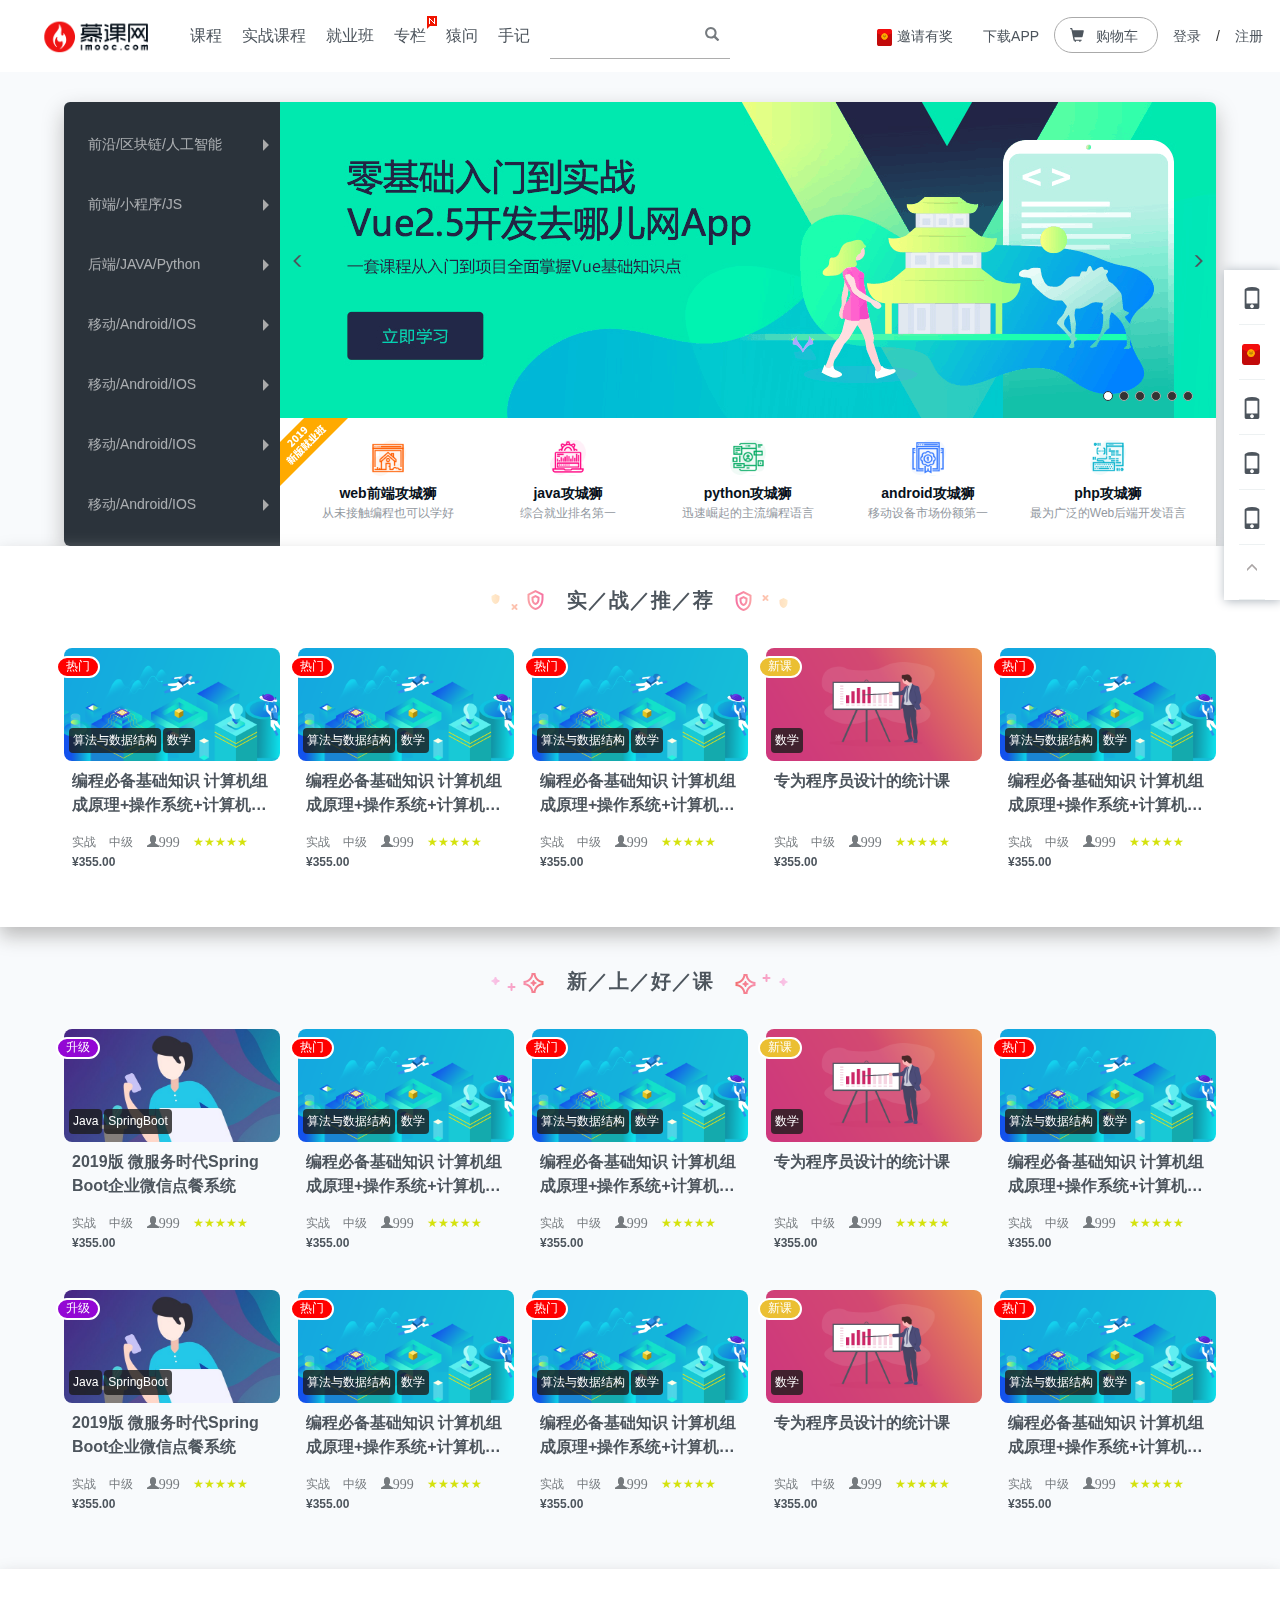
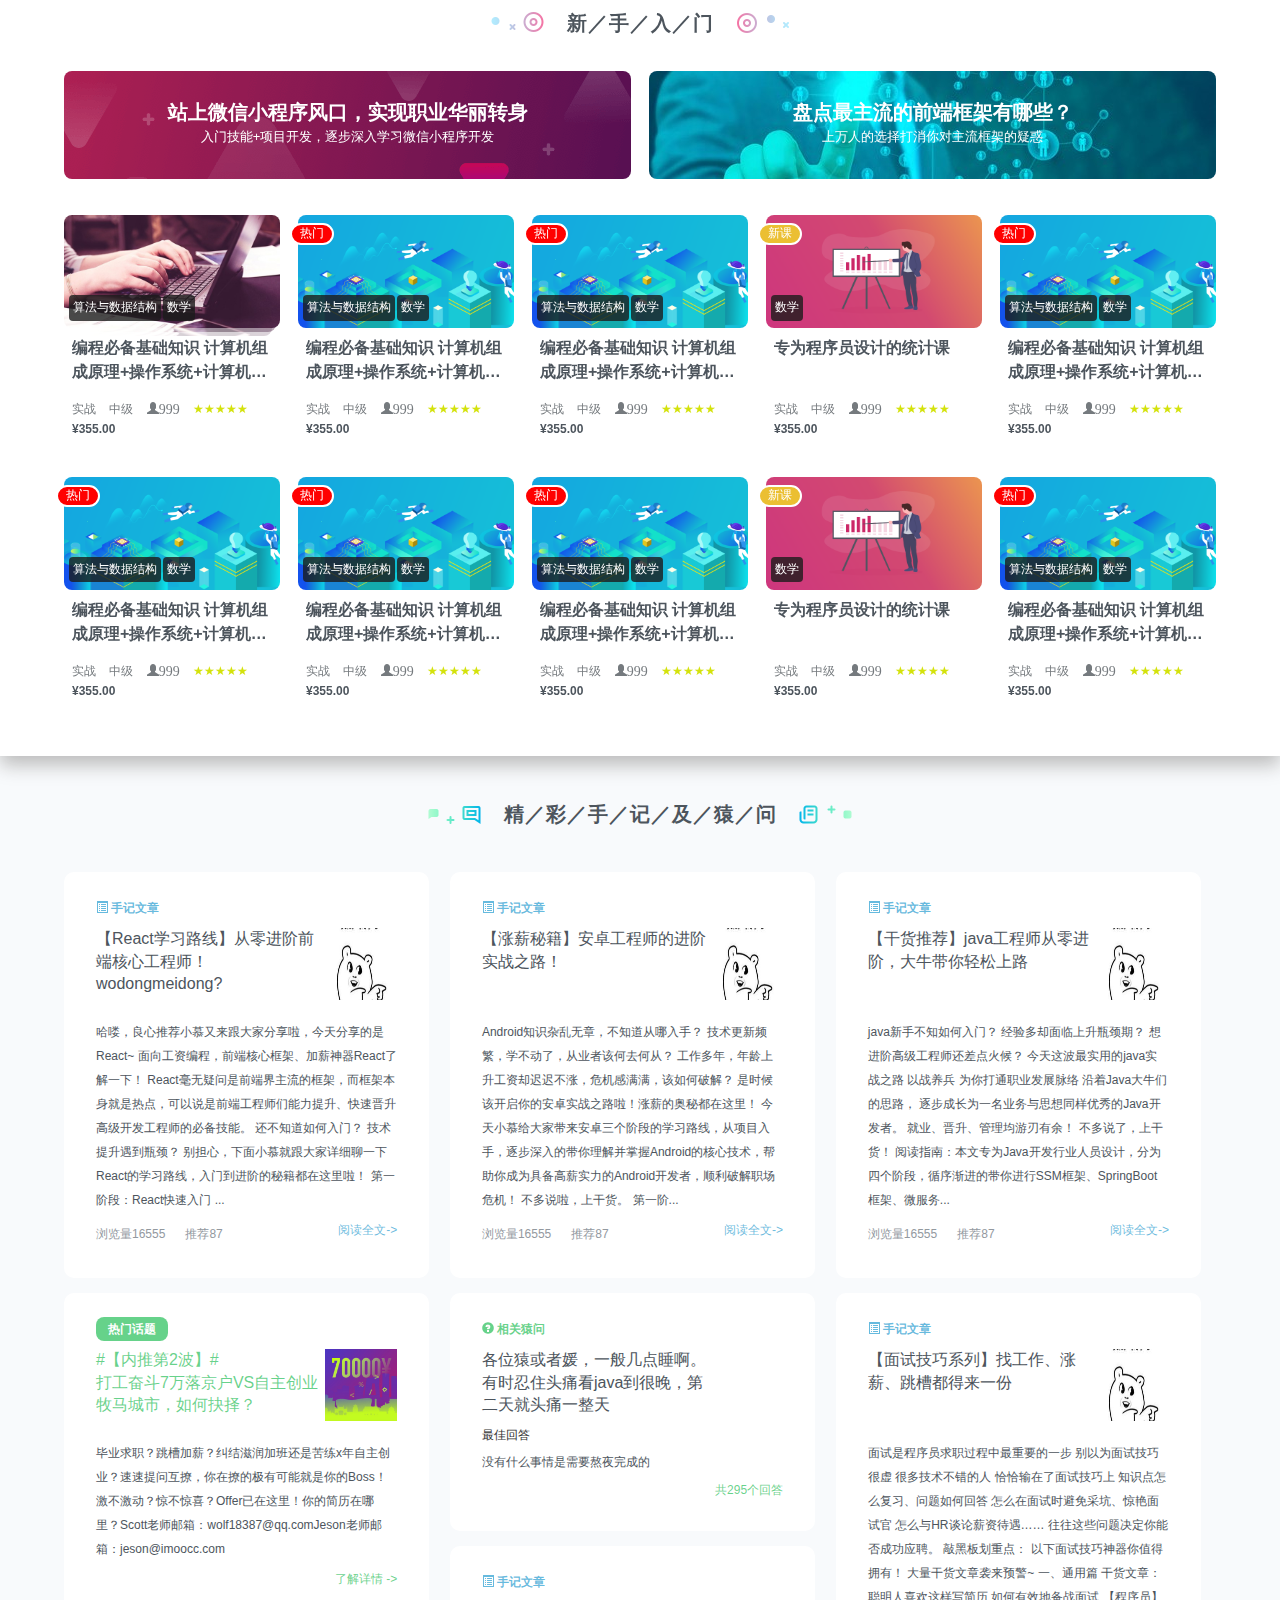
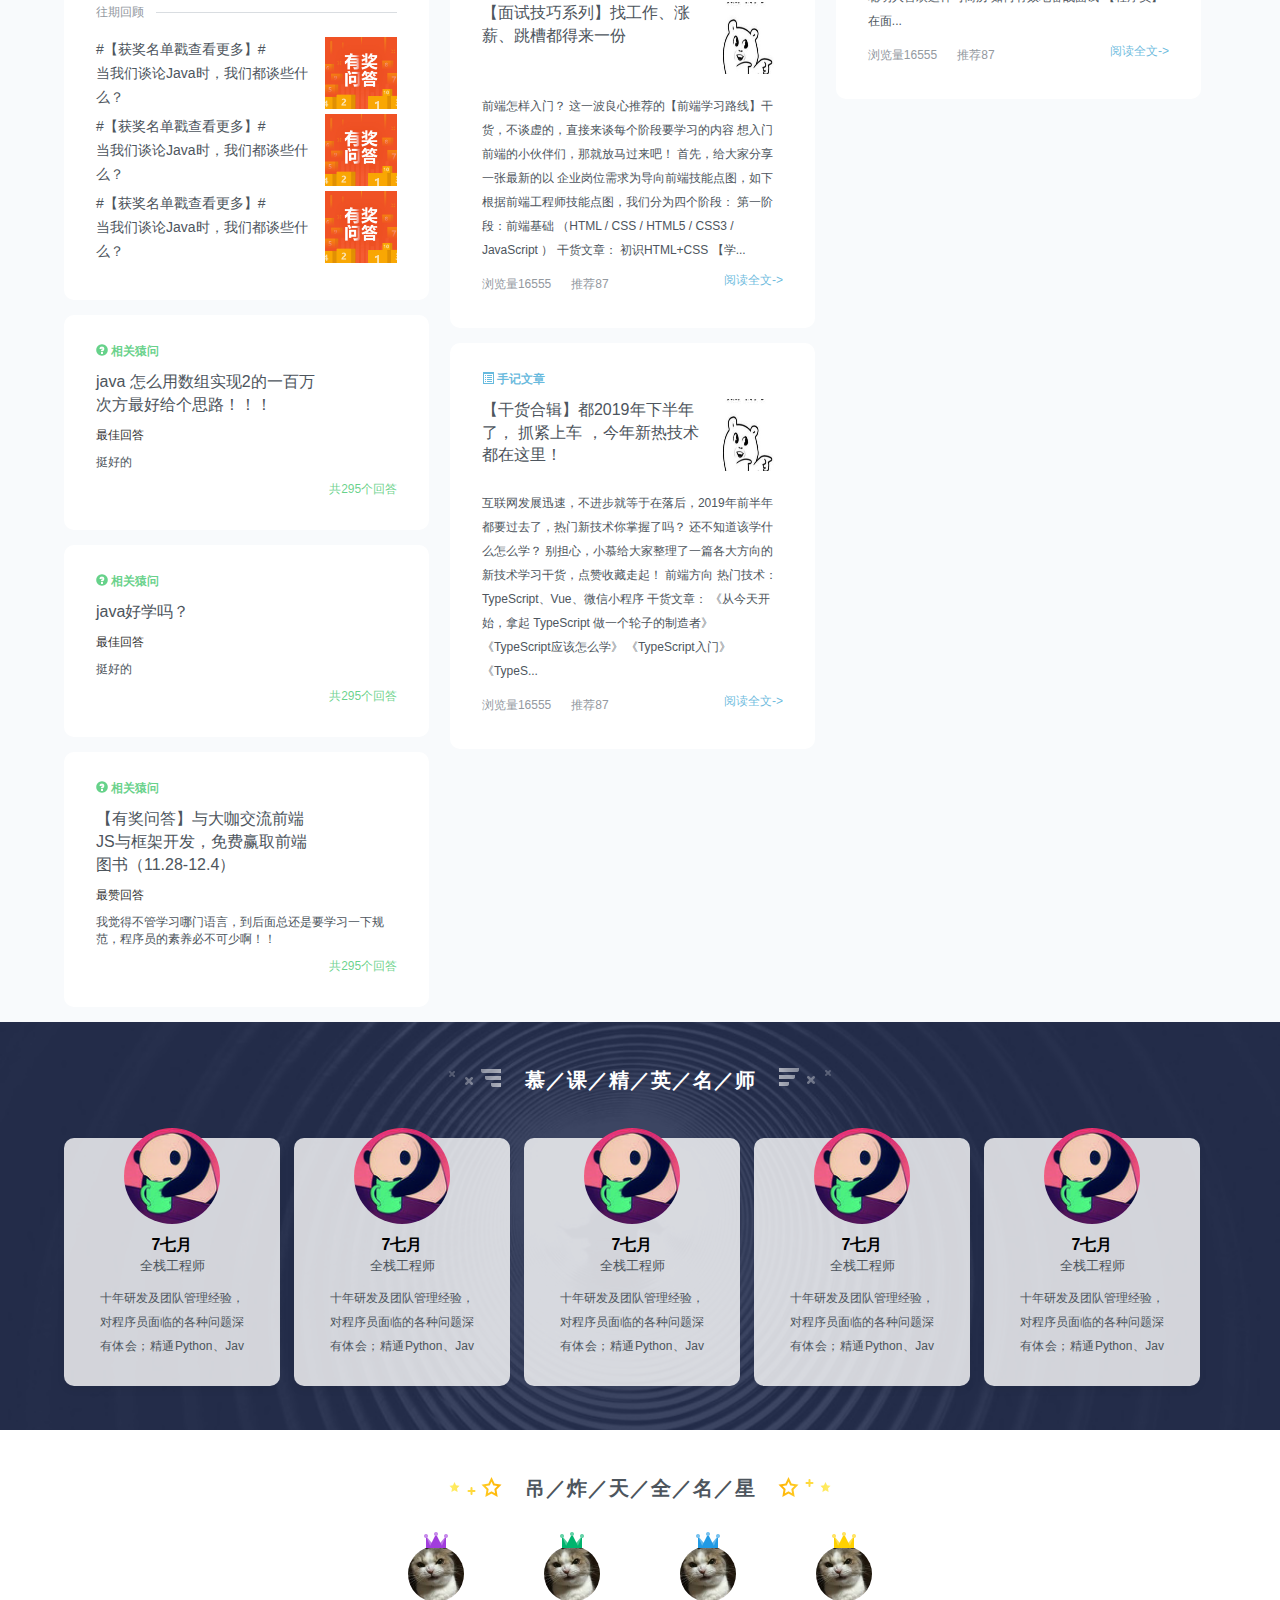
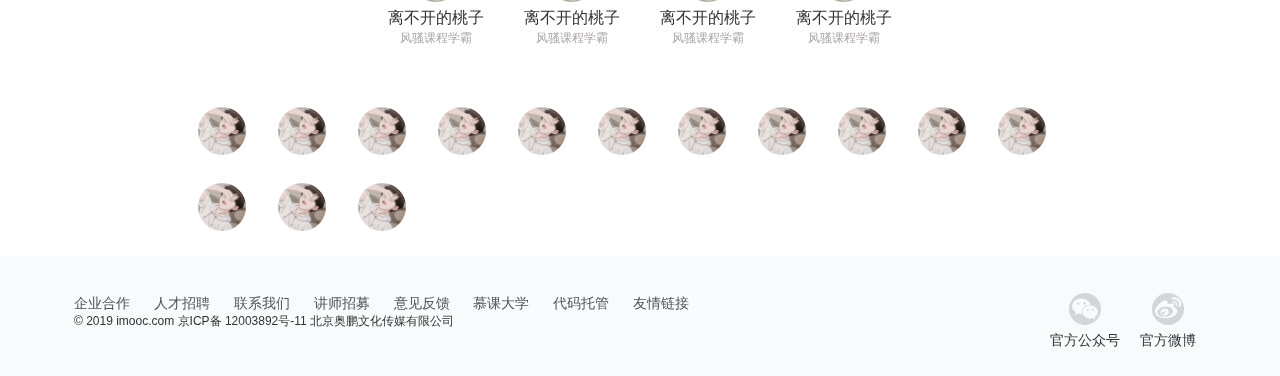
<file: index.html>
<!DOCTYPE html>
<html lang="cn">
  <head>
    <meta charset="UTF-8" />
    <meta name="viewport" content="width=device-width, initial-scale=1.0" />
    <meta http-equiv="X-UA-Compatible" content="ie=edge" />
    <link rel="stylesheet" href="./public/css/bootstrap.min.css" />
    <link rel="stylesheet" href="./public/css/index.css" />
    <title>仿慕课网</title>
  </head>

  <body>
    <!-- 页眉 -->
    <div id="header">
      <div class="header_top">
        <div class="logo">
          <a href="#">
            <img src="./public/image/logo.png" alt="" />
          </a>
        </div>
        <ul id="header_list">
          <li><a href="#">课程</a></li>
          <li><a href="#">实战课程</a></li>
          <li><a href="#">就业班</a></li>
          <li>
            <a href="#">
              专栏
              <i class="new_logo"></i>
            </a>
          </li>
          <li><a href="#">猿问</a></li>
          <li><a href="#">手记</a></li>
        </ul>
        <div class="search_all">
          <div class="search_box">
            <input
              type="text"
              class="search_input"
              onfocus="change_color()"
              onblur="clear_color()"
            />
            <div class="search_logo_box">
              <i class="search_logo glyphicon glyphicon-search"></i>
            </div>
          </div>
        </div>
        <ul class="header_right">
          <li>
            <a href="#">
              <div class="red_sign"></div>
              邀请有奖
            </a>
          </li>
          <li><a href="#">下载APP</a></li>
          <li>
            <a href="#" class="shop_car">
              <span class="shop_logo glyphicon glyphicon-shopping-cart"></span>
              <span> 购物车</span>
            </a>
          </li>
          <li><a href="#">登录</a>/<a href="">注册</a></li>
        </ul>
      </div>
    </div>
    <!-- 正文 -->
    <div id="body">
<!-- 轮播图与导航栏 -->
      <div class="big_banner">
        <!-- banner导航栏 -->
        <div class="banner_left">
          <ul>
            <li class="banner_li">
              <a href="#" class="daohang daohang1">
                <span>前沿/区块链/人工智能</span>
                <i class="glyphicon glyphicon-triangle-right"></i>
              </a>
              <div class="cate1 cate">
                <div class="cate_top">
                  <div>
                    <span>前沿技术</span>
                  </div>
                  <ul class="cate_li clear">
                    <a href="#">微服务</a>
                    <a href="#">区块链</a>
                    <a href="#">以太坊</a>
                    <a href="#">人工智能</a>
                    <a href="#">机器学习</a>
                    <a href="#">深度学习</a>
                    <a href="#">计算机视觉</a>
                    <a href="#">数据分析&挖掘</a>
                    <a href="#">以太坊</a>
                    <a href="#">人工智能</a>
                    <a href="#">机器学习</a>
                    <a href="#">深度学习</a>
                    <a href="#">计算机视觉</a>
                    <a href="#">数据分析&挖掘</a>
                  </ul>
                </div>
                <div class="cate_bottom">
                  <div class="cate_bottom_list">
                    <a href="#">
                      <div class="banner_img_box">
                        <img src="./public/image/ban.jpg" alt="" />
                      </div>
                      <div class="banner_comment">
                        <div class="comment_top">
                          OpenCV+TensorFlow 入门人工智能图像处理
                        </div>
                        <div class="comment_bottom">
                          <b>&yen;</b>
                          <b>399</b>
                          <span class="point">·</span>
                          <span>中级</span>
                          <span class="point">·</span>
                          <span class="glyphicon glyphicon-user"></span>
                          <span>3999</span>
                        </div>
                      </div>
                    </a>
                  </div>
                  <div class="cate_bottom_list">
                    <a href="#">
                      <div class="banner_img_box">
                        <img src="./public/image/ban.jpg" alt="" />
                      </div>
                      <div class="banner_comment">
                        <div class="comment_top">
                          OpenCV+TensorFlow 入门人工智能图像处理
                        </div>
                        <div class="comment_bottom">
                          <b>&yen;</b>
                          <b>399</b>
                          <span class="point">·</span>
                          <span>中级</span>
                          <span class="point">·</span>
                          <span class="glyphicon glyphicon-user"></span>
                          <span>3999</span>
                        </div>
                      </div>
                    </a>
                  </div>
                  <div class="cate_bottom_list">
                    <a href="#">
                      <div class="banner_img_box">
                        <img src="./public/image/ban.jpg" alt="" />
                      </div>
                      <div class="banner_comment">
                        <div class="comment_top">
                          OpenCV+TensorFlow 入门人工智能图像处理
                        </div>
                        <div class="comment_bottom">
                          <b>&yen;</b>
                          <b>399</b>
                          <span class="point">·</span>
                          <span>中级</span>
                          <span class="point">·</span>
                          <span class="glyphicon glyphicon-user"></span>
                          <span>3999</span>
                        </div>
                      </div>
                    </a>
                  </div>
                  <div class="cate_bottom_list">
                    <a href="#">
                      <div class="banner_img_box">
                        <img src="./public/image/ban.jpg" alt="" />
                      </div>
                      <div class="banner_comment">
                        <div class="comment_top">
                          OpenCV+TensorFlow 入门人工智能图像处理
                        </div>
                        <div class="comment_bottom">
                          <b>&yen;</b>
                          <b>399</b>
                          <span class="point">·</span>
                          <span>中级</span>
                          <span class="point">·</span>
                          <span class="glyphicon glyphicon-user"></span>
                          <span>3999</span>
                        </div>
                      </div>
                    </a>
                  </div>
                </div>
              </div>
            </li>
            <li class="banner_li">
              <a href="#" class="daohang daohang2">
                <span>前端/小程序/JS</span>
                <i class="glyphicon glyphicon-triangle-right"></i>
              </a>
              <div class="cate2 cate">
                  <div class="cate_top">
                      <div>
                        <span>前沿技术</span>
                      </div>
                      <ul class="cate_li clear">
                        <a href="#">微服务</a>
                        <a href="#">区块链</a>
                        <a href="#">以太坊</a>
                        <a href="#">人工智能</a>
                        <a href="#">机器学习</a>
                        <a href="#">深度学习</a>
                        <a href="#">计算机视觉</a>
                      </ul>
                      
                    </div>
                    <div class="cate_bottom">
                      <div class="cate_bottom_list">
                        <a href="#">
                          <div class="banner_img_box">
                            <img src="./public/image/ban.jpg" alt="" />
                          </div>
                          <div class="banner_comment">
                            <div class="comment_top">
                              OpenCV+TensorFlow 入门人工智能图像处理
                            </div>
                            <div class="comment_bottom">
                              <b>&yen;</b>
                              <b>399</b>
                              <span class="point">·</span>
                              <span>中级</span>
                              <span class="point">·</span>
                              <span class="glyphicon glyphicon-user"></span>
                              <span>3999</span>
                            </div>
                          </div>
                        </a>
                      </div>
                      <div class="cate_bottom_list">
                        <a href="#">
                          <div class="banner_img_box">
                            <img src="./public/image/ban.jpg" alt="" />
                          </div>
                          <div class="banner_comment">
                            <div class="comment_top">
                              OpenCV+TensorFlow 入门人工智能图像处理
                            </div>
                            <div class="comment_bottom">
                              <b>&yen;</b>
                              <b>399</b>
                              <span class="point">·</span>
                              <span>中级</span>
                              <span class="point">·</span>
                              <span class="glyphicon glyphicon-user"></span>
                              <span>3999</span>
                            </div>
                          </div>
                        </a>
                      </div>
                      <div class="cate_bottom_list">
                        <a href="#">
                          <div class="banner_img_box">
                            <img src="./public/image/ban.jpg" alt="" />
                          </div>
                          <div class="banner_comment">
                            <div class="comment_top">
                              OpenCV+TensorFlow 入门人工智能图像处理
                            </div>
                            <div class="comment_bottom">
                              <b>&yen;</b>
                              <b>399</b>
                              <span class="point">·</span>
                              <span>中级</span>
                              <span class="point">·</span>
                              <span class="glyphicon glyphicon-user"></span>
                              <span>3999</span>
                            </div>
                          </div>
                        </a>
                      </div>
                      <div class="cate_bottom_list">
                        <a href="#">
                          <div class="banner_img_box">
                            <img src="./public/image/ban.jpg" alt="" />
                          </div>
                          <div class="banner_comment">
                            <div class="comment_top">
                              OpenCV+TensorFlow 入门人工智能图像处理
                            </div>
                            <div class="comment_bottom">
                              <b>&yen;</b>
                              <b>399</b>
                              <span class="point">·</span>
                              <span>中级</span>
                              <span class="point">·</span>
                              <span class="glyphicon glyphicon-user"></span>
                              <span>3999</span>
                            </div>
                          </div>
                        </a>
                      </div>
                    </div>
              </div>
            </li>
            <li class="banner_li">
              <a href="#" class="daohang daohang3">
                <span>后端/JAVA/Python</span>
                <i class="glyphicon glyphicon-triangle-right"></i>
              </a>
              <div class="cate3 cate">
                  <div class="cate_top">
                      <div>
                        <span>前沿技术</span>
                      </div>
                      <ul class="cate_li clear">
                        <a href="#">微服务</a>
                        <a href="#">区块链</a>
                        <a href="#">以太坊</a>
                        <a href="#">人工智能</a>
                        <a href="#">机器学习</a>
                        <a href="#">深度学习</a>
                        <a href="#">计算机视觉</a>
                        <a href="#">数据分析&挖掘</a>
                        <a href="#">以太坊</a>
                        <a href="#">人工智能</a>
                        <a href="#">机器学习</a>
                        <a href="#">深度学习</a>
                        <a href="#">计算机视觉</a>
                        <a href="#">数据分析&挖掘</a>
                      </ul>
                    </div>
                    <div class="cate_bottom">
                      <div class="cate_bottom_list">
                        <a href="#">
                          <div class="banner_img_box">
                            <img src="./public/image/ban.jpg" alt="" />
                          </div>
                          <div class="banner_comment">
                            <div class="comment_top">
                              OpenCV+TensorFlow 入门人工智能图像处理
                            </div>
                            <div class="comment_bottom">
                              <b>&yen;</b>
                              <b>399</b>
                              <span class="point">·</span>
                              <span>中级</span>
                              <span class="point">·</span>
                              <span class="glyphicon glyphicon-user"></span>
                              <span>3999</span>
                            </div>
                          </div>
                        </a>
                      </div>
                      <div class="cate_bottom_list">
                        <a href="#">
                          <div class="banner_img_box">
                            <img src="./public/image/ban.jpg" alt="" />
                          </div>
                          <div class="banner_comment">
                            <div class="comment_top">
                              OpenCV+TensorFlow 入门人工智能图像处理
                            </div>
                            <div class="comment_bottom">
                              <b>&yen;</b>
                              <b>399</b>
                              <span class="point">·</span>
                              <span>中级</span>
                              <span class="point">·</span>
                              <span class="glyphicon glyphicon-user"></span>
                              <span>3999</span>
                            </div>
                          </div>
                        </a>
                      </div>
                      <div class="cate_bottom_list">
                        <a href="#">
                          <div class="banner_img_box">
                            <img src="./public/image/ban.jpg" alt="" />
                          </div>
                          <div class="banner_comment">
                            <div class="comment_top">
                              OpenCV+TensorFlow 入门人工智能图像处理
                            </div>
                            <div class="comment_bottom">
                              <b>&yen;</b>
                              <b>399</b>
                              <span class="point">·</span>
                              <span>中级</span>
                              <span class="point">·</span>
                              <span class="glyphicon glyphicon-user"></span>
                              <span>3999</span>
                            </div>
                          </div>
                        </a>
                      </div>
                      <div class="cate_bottom_list">
                        <a href="#">
                          <div class="banner_img_box">
                            <img src="./public/image/ban.jpg" alt="" />
                          </div>
                          <div class="banner_comment">
                            <div class="comment_top">
                              OpenCV+TensorFlow 入门人工智能图像处理
                            </div>
                            <div class="comment_bottom">
                              <b>&yen;</b>
                              <b>399</b>
                              <span class="point">·</span>
                              <span>中级</span>
                              <span class="point">·</span>
                              <span class="glyphicon glyphicon-user"></span>
                              <span>3999</span>
                            </div>
                          </div>
                        </a>
                      </div>
                    </div>
              </div>
            </li>
            <li class="banner_li">
              <a href="#" class="daohang daohang4">
                <span>移动/Android/IOS</span>
                <i class="glyphicon glyphicon-triangle-right"></i>
              </a>
              <div class="cate4 cate">
                  <div class="cate_top">
                      <div>
                        <span>前沿技术</span>
                      </div>
                      <ul class="cate_li clear">
                        <a href="#">微服务</a>
                        <a href="#">区块链</a>
                        <a href="#">以太坊</a>
                        <a href="#">人工智能</a>
                        <a href="#">机器学习</a>
                        <a href="#">深度学习</a>
                        <a href="#">计算机视觉</a>
                        <a href="#">数据分析&挖掘</a>
                        <a href="#">以太坊</a>
                        <a href="#">人工智能</a>
                        <a href="#">机器学习</a>
                        <a href="#">深度学习</a>
                        <a href="#">计算机视觉</a>
                        <a href="#">数据分析&挖掘</a>
                      </ul>
                    </div>
                    <div class="cate_bottom">
                      <div class="cate_bottom_list">
                        <a href="#">
                          <div class="banner_img_box">
                            <img src="./public/image/ban.jpg" alt="" />
                          </div>
                          <div class="banner_comment">
                            <div class="comment_top">
                              OpenCV+TensorFlow 入门人工智能图像处理
                            </div>
                            <div class="comment_bottom">
                              <b>&yen;</b>
                              <b>399</b>
                              <span class="point">·</span>
                              <span>中级</span>
                              <span class="point">·</span>
                              <span class="glyphicon glyphicon-user"></span>
                              <span>3999</span>
                            </div>
                          </div>
                        </a>
                      </div>
                      <div class="cate_bottom_list">
                        <a href="#">
                          <div class="banner_img_box">
                            <img src="./public/image/ban.jpg" alt="" />
                          </div>
                          <div class="banner_comment">
                            <div class="comment_top">
                              OpenCV+TensorFlow 入门人工智能图像处理
                            </div>
                            <div class="comment_bottom">
                              <b>&yen;</b>
                              <b>399</b>
                              <span class="point">·</span>
                              <span>中级</span>
                              <span class="point">·</span>
                              <span class="glyphicon glyphicon-user"></span>
                              <span>3999</span>
                            </div>
                          </div>
                        </a>
                      </div>
                      <div class="cate_bottom_list">
                        <a href="#">
                          <div class="banner_img_box">
                            <img src="./public/image/ban.jpg" alt="" />
                          </div>
                          <div class="banner_comment">
                            <div class="comment_top">
                              OpenCV+TensorFlow 入门人工智能图像处理
                            </div>
                            <div class="comment_bottom">
                              <b>&yen;</b>
                              <b>399</b>
                              <span class="point">·</span>
                              <span>中级</span>
                              <span class="point">·</span>
                              <span class="glyphicon glyphicon-user"></span>
                              <span>3999</span>
                            </div>
                          </div>
                        </a>
                      </div>
                      <div class="cate_bottom_list">
                        <a href="#">
                          <div class="banner_img_box">
                            <img src="./public/image/ban.jpg" alt="" />
                          </div>
                          <div class="banner_comment">
                            <div class="comment_top">
                              OpenCV+TensorFlow 入门人工智能图像处理
                            </div>
                            <div class="comment_bottom">
                              <b>&yen;</b>
                              <b>399</b>
                              <span class="point">·</span>
                              <span>中级</span>
                              <span class="point">·</span>
                              <span class="glyphicon glyphicon-user"></span>
                              <span>3999</span>
                            </div>
                          </div>
                        </a>
                      </div>
                    </div>
              </div>
            </li>
            <li class="banner_li">
              <a href="#" class="daohang daohang5">
                <span>移动/Android/IOS</span>
                <i class="glyphicon glyphicon-triangle-right"></i>
              </a>
              <div class="cate5 cate">
                  <div class="cate_top">
                      <div>
                        <span>前沿技术</span>
                      </div>
                      <ul class="cate_li clear">
                        <a href="#">微服务</a>
                        <a href="#">区块链</a>
                        <a href="#">以太坊</a>
                        <a href="#">人工智能</a>
                        <a href="#">机器学习</a>
                        <a href="#">深度学习</a>
                        <a href="#">计算机视觉</a>
                        <a href="#">数据分析&挖掘</a>
                        <a href="#">以太坊</a>
                        <a href="#">人工智能</a>
                        <a href="#">机器学习</a>
                        <a href="#">深度学习</a>
                        <a href="#">计算机视觉</a>
                        <a href="#">数据分析&挖掘</a>
                      </ul>
                    </div>
                    <div class="cate_bottom">
                      <div class="cate_bottom_list">
                        <a href="#">
                          <div class="banner_img_box">
                            <img src="./public/image/ban.jpg" alt="" />
                          </div>
                          <div class="banner_comment">
                            <div class="comment_top">
                              OpenCV+TensorFlow 入门人工智能图像处理
                            </div>
                            <div class="comment_bottom">
                              <b>&yen;</b>
                              <b>399</b>
                              <span class="point">·</span>
                              <span>中级</span>
                              <span class="point">·</span>
                              <span class="glyphicon glyphicon-user"></span>
                              <span>3999</span>
                            </div>
                          </div>
                        </a>
                      </div>
                      <div class="cate_bottom_list">
                        <a href="#">
                          <div class="banner_img_box">
                            <img src="./public/image/ban.jpg" alt="" />
                          </div>
                          <div class="banner_comment">
                            <div class="comment_top">
                              OpenCV+TensorFlow 入门人工智能图像处理
                            </div>
                            <div class="comment_bottom">
                              <b>&yen;</b>
                              <b>399</b>
                              <span class="point">·</span>
                              <span>中级</span>
                              <span class="point">·</span>
                              <span class="glyphicon glyphicon-user"></span>
                              <span>3999</span>
                            </div>
                          </div>
                        </a>
                      </div>
                      <div class="cate_bottom_list">
                        <a href="#">
                          <div class="banner_img_box">
                            <img src="./public/image/ban.jpg" alt="" />
                          </div>
                          <div class="banner_comment">
                            <div class="comment_top">
                              OpenCV+TensorFlow 入门人工智能图像处理
                            </div>
                            <div class="comment_bottom">
                              <b>&yen;</b>
                              <b>399</b>
                              <span class="point">·</span>
                              <span>中级</span>
                              <span class="point">·</span>
                              <span class="glyphicon glyphicon-user"></span>
                              <span>3999</span>
                            </div>
                          </div>
                        </a>
                      </div>
                      <div class="cate_bottom_list">
                        <a href="#">
                          <div class="banner_img_box">
                            <img src="./public/image/ban.jpg" alt="" />
                          </div>
                          <div class="banner_comment">
                            <div class="comment_top">
                              OpenCV+TensorFlow 入门人工智能图像处理
                            </div>
                            <div class="comment_bottom">
                              <b>&yen;</b>
                              <b>399</b>
                              <span class="point">·</span>
                              <span>中级</span>
                              <span class="point">·</span>
                              <span class="glyphicon glyphicon-user"></span>
                              <span>3999</span>
                            </div>
                          </div>
                        </a>
                      </div>
                    </div>
              </div>
            </li>
            <li class="banner_li">
              <a href="#" class="daohang daohang6">
                <span>移动/Android/IOS</span>
                <i class="glyphicon glyphicon-triangle-right"></i>
              </a>
              <div class="cate6 cate">
                  <div class="cate_top">
                      <div>
                        <span>前沿技术</span>
                      </div>
                      <ul class="cate_li clear">
                        <a href="#">微服务</a>
                        <a href="#">区块链</a>
                        <a href="#">以太坊</a>
                        <a href="#">人工智能</a>
                        <a href="#">机器学习</a>
                        <a href="#">深度学习</a>
                        <a href="#">计算机视觉</a>
                        <a href="#">数据分析&挖掘</a>
                        <a href="#">以太坊</a>
                        <a href="#">人工智能</a>
                        <a href="#">机器学习</a>
                        <a href="#">深度学习</a>
                        <a href="#">计算机视觉</a>
                        <a href="#">数据分析&挖掘</a>
                      </ul>
                    </div>
                    <div class="cate_bottom">
                      <div class="cate_bottom_list">
                        <a href="#">
                          <div class="banner_img_box">
                            <img src="./public/image/ban.jpg" alt="" />
                          </div>
                          <div class="banner_comment">
                            <div class="comment_top">
                              OpenCV+TensorFlow 入门人工智能图像处理
                            </div>
                            <div class="comment_bottom">
                              <b>&yen;</b>
                              <b>399</b>
                              <span class="point">·</span>
                              <span>中级</span>
                              <span class="point">·</span>
                              <span class="glyphicon glyphicon-user"></span>
                              <span>3999</span>
                            </div>
                          </div>
                        </a>
                      </div>
                      <div class="cate_bottom_list">
                        <a href="#">
                          <div class="banner_img_box">
                            <img src="./public/image/ban.jpg" alt="" />
                          </div>
                          <div class="banner_comment">
                            <div class="comment_top">
                              OpenCV+TensorFlow 入门人工智能图像处理
                            </div>
                            <div class="comment_bottom">
                              <b>&yen;</b>
                              <b>399</b>
                              <span class="point">·</span>
                              <span>中级</span>
                              <span class="point">·</span>
                              <span class="glyphicon glyphicon-user"></span>
                              <span>3999</span>
                            </div>
                          </div>
                        </a>
                      </div>
                      <div class="cate_bottom_list">
                        <a href="#">
                          <div class="banner_img_box">
                            <img src="./public/image/ban.jpg" alt="" />
                          </div>
                          <div class="banner_comment">
                            <div class="comment_top">
                              OpenCV+TensorFlow 入门人工智能图像处理
                            </div>
                            <div class="comment_bottom">
                              <b>&yen;</b>
                              <b>399</b>
                              <span class="point">·</span>
                              <span>中级</span>
                              <span class="point">·</span>
                              <span class="glyphicon glyphicon-user"></span>
                              <span>3999</span>
                            </div>
                          </div>
                        </a>
                      </div>
                      <div class="cate_bottom_list">
                        <a href="#">
                          <div class="banner_img_box">
                            <img src="./public/image/ban.jpg" alt="" />
                          </div>
                          <div class="banner_comment">
                            <div class="comment_top">
                              OpenCV+TensorFlow 入门人工智能图像处理
                            </div>
                            <div class="comment_bottom">
                              <b>&yen;</b>
                              <b>399</b>
                              <span class="point">·</span>
                              <span>中级</span>
                              <span class="point">·</span>
                              <span class="glyphicon glyphicon-user"></span>
                              <span>3999</span>
                            </div>
                          </div>
                        </a>
                      </div>
                    </div>
              </div>
            </li>
            <li class="banner_li">
              <a href="#" class="daohang daohang7">
                <span>移动/Android/IOS</span>
                <i class="glyphicon glyphicon-triangle-right"></i>
              </a>
              <div class="cate7 cate">
                  <div class="cate_top">
                      <div>
                        <span>前沿技术</span>
                      </div>
                      <ul class="cate_li clear">
                        <a href="#">微服务</a>
                        <a href="#">区块链</a>
                        <a href="#">以太坊</a>
                        <a href="#">人工智能</a>
                        <a href="#">机器学习</a>
                        <a href="#">深度学习</a>
                        <a href="#">计算机视觉</a>
                        <a href="#">数据分析&挖掘</a>
                        <a href="#">以太坊</a>
                        <a href="#">人工智能</a>
                        <a href="#">机器学习</a>
                        <a href="#">深度学习</a>
                        <a href="#">计算机视觉</a>
                        <a href="#">数据分析&挖掘</a>
                      </ul>
                    </div>
                    <div class="cate_bottom">
                      <div class="cate_bottom_list">
                        <a href="#">
                          <div class="banner_img_box">
                            <img src="./public/image/ban.jpg" alt="" />
                          </div>
                          <div class="banner_comment">
                            <div class="comment_top">
                              OpenCV+TensorFlow 入门人工智能图像处理
                            </div>
                            <div class="comment_bottom">
                              <b>&yen;</b>
                              <b>399</b>
                              <span class="point">·</span>
                              <span>中级</span>
                              <span class="point">·</span>
                              <span class="glyphicon glyphicon-user"></span>
                              <span>3999</span>
                            </div>
                          </div>
                        </a>
                      </div>
                      <div class="cate_bottom_list">
                        <a href="#">
                          <div class="banner_img_box">
                            <img src="./public/image/ban.jpg" alt="" />
                          </div>
                          <div class="banner_comment">
                            <div class="comment_top">
                              OpenCV+TensorFlow 入门人工智能图像处理
                            </div>
                            <div class="comment_bottom">
                              <b>&yen;</b>
                              <b>399</b>
                              <span class="point">·</span>
                              <span>中级</span>
                              <span class="point">·</span>
                              <span class="glyphicon glyphicon-user"></span>
                              <span>3999</span>
                            </div>
                          </div>
                        </a>
                      </div>
                      <div class="cate_bottom_list">
                        <a href="#">
                          <div class="banner_img_box">
                            <img src="./public/image/ban.jpg" alt="" />
                          </div>
                          <div class="banner_comment">
                            <div class="comment_top">
                              OpenCV+TensorFlow 入门人工智能图像处理
                            </div>
                            <div class="comment_bottom">
                              <b>&yen;</b>
                              <b>399</b>
                              <span class="point">·</span>
                              <span>中级</span>
                              <span class="point">·</span>
                              <span class="glyphicon glyphicon-user"></span>
                              <span>3999</span>
                            </div>
                          </div>
                        </a>
                      </div>
                      <div class="cate_bottom_list">
                        <a href="#">
                          <div class="banner_img_box">
                            <img src="./public/image/ban.jpg" alt="" />
                          </div>
                          <div class="banner_comment">
                            <div class="comment_top">
                              OpenCV+TensorFlow 入门人工智能图像处理
                            </div>
                            <div class="comment_bottom">
                              <b>&yen;</b>
                              <b>399</b>
                              <span class="point">·</span>
                              <span>中级</span>
                              <span class="point">·</span>
                              <span class="glyphicon glyphicon-user"></span>
                              <span>3999</span>
                            </div>
                          </div>
                        </a>
                      </div>
                    </div>
              </div>
            </li>
          </ul>
        </div>
        <!-- banner轮播图 -->
        <div class="banner_right">
          <div class="banner_info">
            <div class="banner_img">
              <img src="./public/image/lun1.jpg" id="banners"/>
            </div>
            <a class="banner_last" data_info="-">
              <span class="glyphicon glyphicon-menu-left"></span>
            </a>
            <a class="banner_next" data_info="+">
              <span class="glyphicon glyphicon-menu-right"></span>
            </a>
            <ul class="banner_dots">
              <li class="switch dots dots_white" onclick="wheel(0,this)"></li>
              <li class="switch dots" onclick="wheel(1,this)"></li>
              <li class="switch dots" onclick="wheel(2,this)"></li>
              <li class="switch dots" onclick="wheel(3,this)"></li>
              <li class="switch dots" onclick="wheel(4,this)"></li>
              <li class="switch dots" onclick="wheel(5,this)"></li>
            </ul>
          </div>
          <div class="banner_bottom">
            <a href="#" class="web_a">
              <i class="path-2019 web_img"></i>
              <p class="tit">web前端攻城狮</p>
              <p class="desc">从未接触编程也可以学好</p>
            </a>
            <a href="#" class="java_a">
              <i class="path-2019 java_img"></i>
              <p class="tit">java攻城狮</p>
              <p class="desc">综合就业排名第一</p>
            </a>
            <a href="#" class="python_a">
              <i class="path-2019 python_img"></i>
              <p class="tit">python攻城狮</p>
              <p class="desc">迅速崛起的主流编程语言</p>
            </a>
            <a href="#" class="android_a">
              <i class="path-2019 android_img"></i>
              <p class="tit">android攻城狮</p>
              <p class="desc">移动设备市场份额第一</p>
            </a>
            <a href="#" class="php_a">
              <i class="path-2019 php_img"></i>
              <p class="tit">php攻城狮</p>
              <p class="desc">最为广泛的Web后端开发语言</p>
            </a>
          </div>
        </div>
      </div>
<!-- 正文内容 -->
      <div class="content bgcf">
        <div class="content_list">
          <h3 class="list_top">
            <span class="list_left left_logo1"></span>
            <div class="list_center">
                <b>实</b>
                ／
                <b>战</b>
                ／
                <b>推</b>
                ／
                <b>荐</b>
            </div>              
            <span class="list_right right_logo1"></span>
          </h3>
          <div class="list_info">
            <a href="#" class="lists_list">
              <li class="small_list">
                <div class="img_logo is_hot">热门</div>
                <img src="./public/image/5becd5ad0001b89306000338.jpg" alt="">
                <div class="img_comment">
                    <div class="img_comment1">算法与数据结构</div>
                    <div class="img_comment2">数学</div>
                </div>
              </li>
              <div class="img_infos">
                  <h3 class="img_title">编程必备基础知识 计算机组成原理+操作系统+计算机网络</h3>
                  <div class="img_grade">
                    <span>实战</span>
                    <span>中级</span>
                    <i class=" glyphicon glyphicon-user"><span class="usernum">999</span></i>
                    <span class="xing">★★★★★</span>
                  </div>
                  <div class="img_price"><span>&yen</span>355.00</div>
              </div>
            </a>
            <a href="#" class="lists_list">
              <li class="small_list">
                <div class="img_logo is_hot">热门</div>
                <img src="./public/image/5becd5ad0001b89306000338.jpg" alt="">
                <div class="img_comment">
                  <div class="img_comment1">算法与数据结构</div>
                  <div class="img_comment2">数学</div>
                </div>
              </li>
              <div class="img_infos">
                <h3 class="img_title">编程必备基础知识 计算机组成原理+操作系统+计算机网络</h3>
                <div class="img_grade">
                  <span>实战</span>
                  <span>中级</span>
                  <i class=" glyphicon glyphicon-user"><span class="usernum">999</span></i>
                  <span class="xing">★★★★★</span>
                </div>
                <div class="img_price"><span>&yen</span>355.00</div>
              </div>
            </a>
            <a href="#" class="lists_list">
              <li class="small_list">
                <div class="img_logo is_hot">热门</div>
                <img src="./public/image/5becd5ad0001b89306000338.jpg" alt="">
                <div class="img_comment">
                    <div class="img_comment1">算法与数据结构</div>
                    <div class="img_comment2">数学</div>
                </div>
              </li>
              <div class="img_infos">
                  <h3 class="img_title">编程必备基础知识 计算机组成原理+操作系统+计算机网络</h3>
                  <div class="img_grade">
                    <span>实战</span>
                    <span>中级</span>
                    <i class=" glyphicon glyphicon-user"><span class="usernum">999</span></i>
                    <span class="xing">★★★★★</span>
                  </div>
                  <div class="img_price"><span>&yen</span>355.00</div>
              </div>
            </a>
            <a href="#" class="lists_list">
              <li class="small_list">
                <div class="img_logo new_class">新课</div>
                <img src="./public/image/list2.png" alt="">
                <div class="img_comment">
                  <!-- <div class="img_comment1">算法与数据结构</div> -->
                  <div class="img_comment2">数学</div>
                </div>
              </li>
              <div class="img_infos">
                <h3 class="img_title">专为程序员设计的统计课</h3>
                <div class="img_grade">
                  <span>实战</span>
                  <span>中级</span>
                  <i class=" glyphicon glyphicon-user"><span class="usernum">999</span></i>
                  <span class="xing">★★★★★</span>
                </div>
                <div class="img_price"><span>&yen</span>355.00</div>
              </div>
            </a>
            <a href="#" class="lists_list">
              <li class="small_list">
                <div class="img_logo is_hot">热门</div>
                <img src="./public/image/5becd5ad0001b89306000338.jpg" alt="">
                <div class="img_comment">
                    <div class="img_comment1">算法与数据结构</div>
                    <div class="img_comment2">数学</div>
                </div>
              </li>
              <div class="img_infos">
                  <h3 class="img_title">编程必备基础知识 计算机组成原理+操作系统+计算机网络</h3>
                  <div class="img_grade">
                    <span>实战</span>
                    <span>中级</span>
                    <i class=" glyphicon glyphicon-user"><span class="usernum">999</span></i>
                    <span class="xing">★★★★★</span>
                  </div>
                  <div class="img_price"><span>&yen</span>355.00</div>
              </div>
            </a>
          </div>
        </div>
      </div>

      <div class="content">
        <div class="content_list">
          <h3 class="list_top">
            <span class="list_left left_logo2"></span>
            <div class="list_center">
                <b>新</b>
                ／
                <b>上</b>
                ／
                <b>好</b>
                ／
                <b>课</b>
            </div>              
            <span class="list_right right_logo2"></span>
          </h3>
          <div class="list_info">
            <a href="#" class="lists_list">
              <li class="small_list">
                <div class="img_logo level_up">升级</div>
                <img src="./public/image/list3.jpg" alt="">
                <div class="img_comment">
                    <div class="img_comment1">Java</div>
                    <div class="img_comment2">SpringBoot</div>
                </div>
              </li>
              <div class="img_infos">
                  <h3 class="img_title">2019版 微服务时代Spring Boot企业微信点餐系统</h3>
                  <div class="img_grade">
                    <span>实战</span>
                    <span>中级</span>
                    <i class=" glyphicon glyphicon-user"><span class="usernum">999</span></i>
                    <span class="xing">★★★★★</span>
                  </div>
                  <div class="img_price"><span>&yen</span>355.00</div>
              </div>
            </a>
            <a href="#" class="lists_list">
              <li class="small_list">
                <div class="img_logo is_hot">热门</div>
                <img src="./public/image/5becd5ad0001b89306000338.jpg" alt="">
                <div class="img_comment">
                  <div class="img_comment1">算法与数据结构</div>
                  <div class="img_comment2">数学</div>
                </div>
              </li>
              <div class="img_infos">
                <h3 class="img_title">编程必备基础知识 计算机组成原理+操作系统+计算机网络</h3>
                <div class="img_grade">
                  <span>实战</span>
                  <span>中级</span>
                  <i class=" glyphicon glyphicon-user"><span class="usernum">999</span></i>
                  <span class="xing">★★★★★</span>
                </div>
                <div class="img_price"><span>&yen</span>355.00</div>
              </div>
            </a>
            <a href="#" class="lists_list">
              <li class="small_list">
                <div class="img_logo is_hot">热门</div>
                <img src="./public/image/5becd5ad0001b89306000338.jpg" alt="">
                <div class="img_comment">
                    <div class="img_comment1">算法与数据结构</div>
                    <div class="img_comment2">数学</div>
                </div>
              </li>
              <div class="img_infos">
                  <h3 class="img_title">编程必备基础知识 计算机组成原理+操作系统+计算机网络</h3>
                  <div class="img_grade">
                    <span>实战</span>
                    <span>中级</span>
                    <i class=" glyphicon glyphicon-user"><span class="usernum">999</span></i>
                    <span class="xing">★★★★★</span>
                  </div>
                  <div class="img_price"><span>&yen</span>355.00</div>
              </div>
            </a>
            <a href="#" class="lists_list">
              <li class="small_list">
                <div class="img_logo new_class">新课</div>
                <img src="./public/image/list2.png" alt="">
                <div class="img_comment">
                  <!-- <div class="img_comment1">算法与数据结构</div> -->
                  <div class="img_comment2">数学</div>
                </div>
              </li>
              <div class="img_infos">
                <h3 class="img_title">专为程序员设计的统计课</h3>
                <div class="img_grade">
                  <span>实战</span>
                  <span>中级</span>
                  <i class=" glyphicon glyphicon-user"><span class="usernum">999</span></i>
                  <span class="xing">★★★★★</span>
                </div>
                <div class="img_price"><span>&yen</span>355.00</div>
              </div>
            </a>
            <a href="#" class="lists_list">
              <li class="small_list">
                <div class="img_logo is_hot">热门</div>
                <img src="./public/image/5becd5ad0001b89306000338.jpg" alt="">
                <div class="img_comment">
                    <div class="img_comment1">算法与数据结构</div>
                    <div class="img_comment2">数学</div>
                </div>
              </li>
              <div class="img_infos">
                  <h3 class="img_title">编程必备基础知识 计算机组成原理+操作系统+计算机网络</h3>
                  <div class="img_grade">
                    <span>实战</span>
                    <span>中级</span>
                    <i class=" glyphicon glyphicon-user"><span class="usernum">999</span></i>
                    <span class="xing">★★★★★</span>
                  </div>
                  <div class="img_price"><span>&yen</span>355.00</div>
              </div>
            </a>
          </div>

          <div class="list_info">
              <a href="#" class="lists_list">
                <li class="small_list">
                  <div class="img_logo level_up">升级</div>
                  <img src="./public/image/list3.jpg" alt="">
                  <div class="img_comment">
                      <div class="img_comment1">Java</div>
                      <div class="img_comment2">SpringBoot</div>
                  </div>
                </li>
                <div class="img_infos">
                    <h3 class="img_title">2019版 微服务时代Spring Boot企业微信点餐系统</h3>
                    <div class="img_grade">
                      <span>实战</span>
                      <span>中级</span>
                      <i class=" glyphicon glyphicon-user"><span class="usernum">999</span></i>
                      <span class="xing">★★★★★</span>
                    </div>
                    <div class="img_price"><span>&yen</span>355.00</div>
                </div>
              </a>
              <a href="#" class="lists_list">
                <li class="small_list">
                  <div class="img_logo is_hot">热门</div>
                  <img src="./public/image/5becd5ad0001b89306000338.jpg" alt="">
                  <div class="img_comment">
                    <div class="img_comment1">算法与数据结构</div>
                    <div class="img_comment2">数学</div>
                  </div>
                </li>
                <div class="img_infos">
                  <h3 class="img_title">编程必备基础知识 计算机组成原理+操作系统+计算机网络</h3>
                  <div class="img_grade">
                    <span>实战</span>
                    <span>中级</span>
                    <i class=" glyphicon glyphicon-user"><span class="usernum">999</span></i>
                    <span class="xing">★★★★★</span>
                  </div>
                  <div class="img_price"><span>&yen</span>355.00</div>
                </div>
              </a>
              <a href="#" class="lists_list">
                <li class="small_list">
                  <div class="img_logo is_hot">热门</div>
                  <img src="./public/image/5becd5ad0001b89306000338.jpg" alt="">
                  <div class="img_comment">
                      <div class="img_comment1">算法与数据结构</div>
                      <div class="img_comment2">数学</div>
                  </div>
                </li>
                <div class="img_infos">
                    <h3 class="img_title">编程必备基础知识 计算机组成原理+操作系统+计算机网络</h3>
                    <div class="img_grade">
                      <span>实战</span>
                      <span>中级</span>
                      <i class=" glyphicon glyphicon-user"><span class="usernum">999</span></i>
                      <span class="xing">★★★★★</span>
                    </div>
                    <div class="img_price"><span>&yen</span>355.00</div>
                </div>
              </a>
              <a href="#" class="lists_list">
                <li class="small_list">
                  <div class="img_logo new_class">新课</div>
                  <img src="./public/image/list2.png" alt="">
                  <div class="img_comment">
                    <!-- <div class="img_comment1">算法与数据结构</div> -->
                    <div class="img_comment2">数学</div>
                  </div>
                </li>
                <div class="img_infos">
                  <h3 class="img_title">专为程序员设计的统计课</h3>
                  <div class="img_grade">
                    <span>实战</span>
                    <span>中级</span>
                    <i class=" glyphicon glyphicon-user"><span class="usernum">999</span></i>
                    <span class="xing">★★★★★</span>
                  </div>
                  <div class="img_price"><span>&yen</span>355.00</div>
                </div>
              </a>
              <a href="#" class="lists_list">
                <li class="small_list">
                  <div class="img_logo is_hot">热门</div>
                  <img src="./public/image/5becd5ad0001b89306000338.jpg" alt="">
                  <div class="img_comment">
                      <div class="img_comment1">算法与数据结构</div>
                      <div class="img_comment2">数学</div>
                  </div>
                </li>
                <div class="img_infos">
                    <h3 class="img_title">编程必备基础知识 计算机组成原理+操作系统+计算机网络</h3>
                    <div class="img_grade">
                      <span>实战</span>
                      <span>中级</span>
                      <i class=" glyphicon glyphicon-user"><span class="usernum">999</span></i>
                      <span class="xing">★★★★★</span>
                    </div>
                    <div class="img_price"><span>&yen</span>355.00</div>
                </div>
              </a>
            </div>
        </div>
      </div>

      <div class="content bgcf">
          <div class="content_list">
            <h3 class="list_top">
              <span class="list_left left_logo3"></span>
              <div class="list_center">
                  <b>新</b>
                  ／
                  <b>手</b>
                  ／
                  <b>入</b>
                  ／
                  <b>门</b>
              </div>              
              <span class="list_right right_logo3"></span>
            </h3>
            <div class="list_info">
              <div class="Advertisement">
                <a href="#" class="Advertisement_left">
                  <h3>站上微信小程序风口，实现职业华丽转身</h3>
                  <p>入门技能+项目开发，逐步深入学习微信小程序开发</p>
                </a>
              </div>
              <div class="Advertisement">
                <a href="#" class="Advertisement_right">
                  <h3>盘点最主流的前端框架有哪些？</h3>
                  <p>上万人的选择打消你对主流框架的疑惑</p>
                </a>
              </div>
              <a href="#" class="lists_list">
                <li class="listLists clearfix">
                  <div class="img_up">
                    <div class="img_comment">
                        <div class="img_comment1">算法与数据结构</div>
                        <div class="img_comment2">数学</div>
                    </div>
                  </div>
                  <div class="img_mid"></div>
                  <div class="img_down"></div>           
                </li>
                <div class="img_infos">
                    <h3 class="img_title">编程必备基础知识 计算机组成原理+操作系统+计算机网络</h3>
                    <div class="img_grade">
                      <span>实战</span>
                      <span>中级</span>
                      <i class=" glyphicon glyphicon-user"><span class="usernum">999</span></i>
                      <span class="xing">★★★★★</span>
                    </div>
                    <div class="img_price"><span>&yen</span>355.00</div>
                </div>
              </a>
              <a href="#" class="lists_list">
                <li class="small_list">
                  <div class="img_logo is_hot">热门</div>
                  <img src="./public/image/5becd5ad0001b89306000338.jpg" alt="">
                  <div class="img_comment">
                    <div class="img_comment1">算法与数据结构</div>
                    <div class="img_comment2">数学</div>
                  </div>
                </li>
                <div class="img_infos">
                  <h3 class="img_title">编程必备基础知识 计算机组成原理+操作系统+计算机网络</h3>
                  <div class="img_grade">
                    <span>实战</span>
                    <span>中级</span>
                    <i class=" glyphicon glyphicon-user"><span class="usernum">999</span></i>
                    <span class="xing">★★★★★</span>
                  </div>
                  <div class="img_price"><span>&yen</span>355.00</div>
                </div>
              </a>
              <a href="#" class="lists_list">
                <li class="small_list">
                  <div class="img_logo is_hot">热门</div>
                  <img src="./public/image/5becd5ad0001b89306000338.jpg" alt="">
                  <div class="img_comment">
                      <div class="img_comment1">算法与数据结构</div>
                      <div class="img_comment2">数学</div>
                  </div>
                </li>
                <div class="img_infos">
                    <h3 class="img_title">编程必备基础知识 计算机组成原理+操作系统+计算机网络</h3>
                    <div class="img_grade">
                      <span>实战</span>
                      <span>中级</span>
                      <i class=" glyphicon glyphicon-user"><span class="usernum">999</span></i>
                      <span class="xing">★★★★★</span>
                    </div>
                    <div class="img_price"><span>&yen</span>355.00</div>
                </div>
              </a>
              <a href="#" class="lists_list">
                <li class="small_list">
                  <div class="img_logo new_class">新课</div>
                  <img src="./public/image/list2.png" alt="">
                  <div class="img_comment">
                    <!-- <div class="img_comment1">算法与数据结构</div> -->
                    <div class="img_comment2">数学</div>
                  </div>
                </li>
                <div class="img_infos">
                  <h3 class="img_title">专为程序员设计的统计课</h3>
                  <div class="img_grade">
                    <span>实战</span>
                    <span>中级</span>
                    <i class=" glyphicon glyphicon-user"><span class="usernum">999</span></i>
                    <span class="xing">★★★★★</span>
                  </div>
                  <div class="img_price"><span>&yen</span>355.00</div>
                </div>
              </a>
              <a href="#" class="lists_list">
                <li class="small_list">
                  <div class="img_logo is_hot">热门</div>
                  <img src="./public/image/5becd5ad0001b89306000338.jpg" alt="">
                  <div class="img_comment">
                      <div class="img_comment1">算法与数据结构</div>
                      <div class="img_comment2">数学</div>
                  </div>
                </li>
                <div class="img_infos">
                    <h3 class="img_title">编程必备基础知识 计算机组成原理+操作系统+计算机网络</h3>
                    <div class="img_grade">
                      <span>实战</span>
                      <span>中级</span>
                      <i class=" glyphicon glyphicon-user"><span class="usernum">999</span></i>
                      <span class="xing">★★★★★</span>
                    </div>
                    <div class="img_price"><span>&yen</span>355.00</div>
                </div>
              </a>
            </div>
            <div class="list_info">
              <a href="#" class="lists_list">
                <li class="small_list">
                  <div class="img_logo is_hot">热门</div>
                  <img src="./public/image/5becd5ad0001b89306000338.jpg" alt="">
                  <div class="img_comment">
                      <div class="img_comment1">算法与数据结构</div>
                      <div class="img_comment2">数学</div>
                  </div>
                </li>
                <div class="img_infos">
                    <h3 class="img_title">编程必备基础知识 计算机组成原理+操作系统+计算机网络</h3>
                    <div class="img_grade">
                      <span>实战</span>
                      <span>中级</span>
                      <i class=" glyphicon glyphicon-user"><span class="usernum">999</span></i>
                      <span class="xing">★★★★★</span>
                    </div>
                    <div class="img_price"><span>&yen</span>355.00</div>
                </div>
              </a>
              <a href="#" class="lists_list">
                <li class="small_list">
                  <div class="img_logo is_hot">热门</div>
                  <img src="./public/image/5becd5ad0001b89306000338.jpg" alt="">
                  <div class="img_comment">
                    <div class="img_comment1">算法与数据结构</div>
                    <div class="img_comment2">数学</div>
                  </div>
                </li>
                <div class="img_infos">
                  <h3 class="img_title">编程必备基础知识 计算机组成原理+操作系统+计算机网络</h3>
                  <div class="img_grade">
                    <span>实战</span>
                    <span>中级</span>
                    <i class=" glyphicon glyphicon-user"><span class="usernum">999</span></i>
                    <span class="xing">★★★★★</span>
                  </div>
                  <div class="img_price"><span>&yen</span>355.00</div>
                </div>
              </a>
              <a href="#" class="lists_list">
                <li class="small_list">
                  <div class="img_logo is_hot">热门</div>
                  <img src="./public/image/5becd5ad0001b89306000338.jpg" alt="">
                  <div class="img_comment">
                      <div class="img_comment1">算法与数据结构</div>
                      <div class="img_comment2">数学</div>
                  </div>
                </li>
                <div class="img_infos">
                    <h3 class="img_title">编程必备基础知识 计算机组成原理+操作系统+计算机网络</h3>
                    <div class="img_grade">
                      <span>实战</span>
                      <span>中级</span>
                      <i class=" glyphicon glyphicon-user"><span class="usernum">999</span></i>
                      <span class="xing">★★★★★</span>
                    </div>
                    <div class="img_price"><span>&yen</span>355.00</div>
                </div>
              </a>
              <a href="#" class="lists_list">
                <li class="small_list">
                  <div class="img_logo new_class">新课</div>
                  <img src="./public/image/list2.png" alt="">
                  <div class="img_comment">
                    <!-- <div class="img_comment1">算法与数据结构</div> -->
                    <div class="img_comment2">数学</div>
                  </div>
                </li>
                <div class="img_infos">
                  <h3 class="img_title">专为程序员设计的统计课</h3>
                  <div class="img_grade">
                    <span>实战</span>
                    <span>中级</span>
                    <i class=" glyphicon glyphicon-user"><span class="usernum">999</span></i>
                    <span class="xing">★★★★★</span>
                  </div>
                  <div class="img_price"><span>&yen</span>355.00</div>
                </div>
              </a>
              <a href="#" class="lists_list">
                <li class="small_list">
                  <div class="img_logo is_hot">热门</div>
                  <img src="./public/image/5becd5ad0001b89306000338.jpg" alt="">
                  <div class="img_comment">
                      <div class="img_comment1">算法与数据结构</div>
                      <div class="img_comment2">数学</div>
                  </div>
                </li>
                <div class="img_infos">
                    <h3 class="img_title">编程必备基础知识 计算机组成原理+操作系统+计算机网络</h3>
                    <div class="img_grade">
                      <span>实战</span>
                      <span>中级</span>
                      <i class=" glyphicon glyphicon-user"><span class="usernum">999</span></i>
                      <span class="xing">★★★★★</span>
                    </div>
                    <div class="img_price"><span>&yen</span>355.00</div>
                </div>
              </a>
            </div>


            
          </div>
        </div>

<!-- 底部瀑布流 -->
      <div class="Waterfall">
        <div class="Waterfall_flow">
          <h3 class="list_top flow_top">
            <span class="list_left left_logo4"></span>
            <div class="list_center">
                <b>精</b>
                ／
                <b>彩</b>
                ／
                <b>手</b>
                ／
                <b>记</b>
                ／
                <b>及</b>
                ／
                <b>猿</b>
                ／
                <b>问</b>
            </div>              
            <span class="list_right right_logo4"></span>
          </h3>
          <div class="flow_list">
              <div class="flow" id="flow_left">
                  <div class="flowLists hot_topic">
                    <label class="flow_title">热门话题</label>
                    <div class="clear">
                      <a href="#" class="flow_info">
                          #【内推第2波】#
                          <br>
                          打工奋斗7万落京户VS自主创业牧马城市，如何抉择？
                      </a>
                      <img src="./public/image/folw1.jpg" alt="">
                    </div>
                    <p class="flow_msg">毕业求职？跳槽加薪？纠结滋润加班还是苦练x年自主创业？速速提问互撩，你在撩的极有可能就是你的Boss！激不激动？惊不惊喜？Offer已在这里！你的简历在哪里？Scott老师邮箱：wolf18387@qq.comJeson老师邮箱：jeson@imoocc.com</p>
                    <div class="clear">
                      <a href="#" class="flow_bottom">了解详情 -></a>
                    </div>
                    <div class="flow_line">
                      <span>往期回顾</span>
                    </div>
                    <div class="topic clear">
                      <a href="#" class="tooic_title">
                          #【获奖名单戳查看更多】#
                          <br>
                          当我们谈论Java时，我们都谈些什么？						
                      </a>
                      <img src="./public/image/youjiang.jpg" alt="">
                    </div>
                    <div class="topic clear">
                        <a href="#" class="tooic_title">
                            #【获奖名单戳查看更多】#
                            <br>
                            当我们谈论Java时，我们都谈些什么？						
                        </a>
                        <img src="./public/image/youjiang.jpg" alt="">
                      </div>
                      <div class="topic clear">
                          <a href="#" class="tooic_title">
                              #【获奖名单戳查看更多】#
                              <br>
                              当我们谈论Java时，我们都谈些什么？						
                          </a>
                          <img src="./public/image/youjiang.jpg" alt="">
                        </div>
                  </div>

                  <div class="flowLists notes">
                      <label class="flow_titles color_blue">
                        <span class="glyphicon glyphicon-list-alt"></span> 
                        手记文章
                      </label>
                      <div class="clear">
                        <a href="#" class="flow_infos">
                            【React学习路线】从零进阶前端核心工程师！ wodongmeidong?
                        </a>
                        <img src="./public/image/flow2.jpg" alt="">
                      </div>
                      <p class="flow_msg">哈喽，良心推荐小慕又来跟大家分享啦，今天分享的是React~ 面向工资编程，前端核心框架、加薪神器React了解一下！ React毫无疑问是前端界主流的框架，而框架本身就是热点，可以说是前端工程师们能力提升、快速晋升高级开发工程师的必备技能。 还不知道如何入门？ 技术提升遇到瓶颈？ 别担心，下面小慕就跟大家详细聊一下React的学习路线，入门到进阶的秘籍都在这里啦！ 第一阶段：React快速入门 ...</p>
                      <div class="clear">
                      </div>
                      <div class="flow_lines clear">
                        <span class="l">浏览量16555</span>
                        <span class="l">推荐87</span>
                        <a href="#" class="r color_blue">阅读全文-></a>
                      </div>  
                  </div>
                  <div class="flowLists questions">
                      <label class="flow_titles color_green">
                      <span class="glyphicon glyphicon-question-sign"></span> 
                      相关猿问
                      </label>
                      <div class="clear">
                      </div>
                      <a href="#" class="flow_infos">
                        各位猿或者媛，一般几点睡啊。有时忍住头痛看java到很晚，第二天就头痛一整天
                      </a>
                      <p class="clear"></p>
                      <div class="flow_lines">
                        <p class="lines_answer">最佳回答</p>
                        <p class="lines_answered">没有什么事情是需要熬夜完成的</p>
                        <a href="#" class="r color_green">共295个回答</a>
                      </div> 
                  </div>
                </div>
                <div class="flow" id="flow_center">
                  <div class="flowLists notes">
                      <label class="flow_titles color_blue">
                        <span class="glyphicon glyphicon-list-alt"></span> 
                        手记文章
                      </label>
                      <div class="clear">
                        <a href="#" class="flow_infos">
                            【干货合辑】都2019年下半年了， 抓紧上车 ，今年新热技术都在这里！
                        </a>
                        <img src="./public/image/flow2.jpg" alt="">
                      </div>
                      <p class="flow_msg">互联网发展迅速，不进步就等于在落后，2019年前半年都要过去了，热门新技术你掌握了吗？ 还不知道该学什么怎么学？ 别担心，小慕给大家整理了一篇各大方向的新技术学习干货，点赞收藏走起！ 前端方向 热门技术：TypeScript、Vue、微信小程序 干货文章： 《从今天开始，拿起 TypeScript 做一个轮子的制造者》 《TypeScript应该怎么学》 《TypeScript入门》 《TypeS...</p>
                      <div class="clear">
                      </div>
                      <div class="flow_lines clear">
                        <span class="l">浏览量16555</span>
                        <span class="l">推荐87</span>
                        <a href="#" class="r color_blue">阅读全文-></a>
                      </div>  
                  </div>

                  <div class="flowLists notes">
                      <label class="flow_titles color_blue">
                        <span class="glyphicon glyphicon-list-alt"></span> 
                        手记文章
                      </label>
                      <div class="clear">
                        <a href="#" class="flow_infos">
                            【涨薪秘籍】安卓工程师的进阶实战之路！
                        </a>
                        <img src="./public/image/flow2.jpg" alt="">
                      </div>
                      <p class="flow_msg">Android知识杂乱无章，不知道从哪入手？ 技术更新频繁，学不动了，从业者该何去何从？ 工作多年，年龄上升工资却迟迟不涨，危机感满满，该如何破解？ 是时候该开启你的安卓实战之路啦！涨薪的奥秘都在这里！ 今天小慕给大家带来安卓三个阶段的学习路线，从项目入手，逐步深入的带你理解并掌握Android的核心技术，帮助你成为具备高薪实力的Android开发者，顺利破解职场危机！ 不多说啦，上干货。 第一阶...</p>
                      <div class="clear">
                      </div>
                      <div class="flow_lines clear">
                        <span class="l">浏览量16555</span>
                        <span class="l">推荐87</span>
                        <a href="#" class="r color_blue">阅读全文-></a>
                      </div>  
                  </div>

                  <div class="flowLists questions">
                      <label class="flow_titles color_green">
                      <span class="glyphicon glyphicon-question-sign"></span> 
                      相关猿问
                      </label>
                      <div class="clear">
                      </div>
                      <a href="#" class="flow_infos">
                        java 怎么用数组实现2的一百万次方最好给个思路！！！
                      </a>
                      <p class="clear"></p>
                      <div class="flow_lines">
                        <p class="lines_answer">最佳回答</p>
                        <p class="lines_answered">挺好的</p>
                        <a href="#" class="r color_green">共295个回答</a>
                      </div> 
                  </div>

                  <div class="flowLists questions">
                      <label class="flow_titles color_green">
                      <span class="glyphicon glyphicon-question-sign"></span> 
                      相关猿问
                      </label>
                      <div class="clear">
                      </div>
                      <a href="#" class="flow_infos">
                        【有奖问答】与大咖交流前端JS与框架开发，免费赢取前端图书（11.28-12.4）
                      </a>
                      <p class="clear"></p>
                      <div class="flow_lines">
                        <p class="lines_answer">最赞回答</p>
                        <p class="lines_answered">我觉得不管学习哪门语言，到后面总还是要学习一下规范，程序员的素养必不可少啊！！</p>
                        <a href="#" class="r color_green">共295个回答</a>
                      </div> 
                  </div>


                </div>
                <div class="flow" id="flow_right">
                    <div class="flowLists notes">
                        <label class="flow_titles color_blue">
                          <span class="glyphicon glyphicon-list-alt"></span> 
                          手记文章
                        </label>
                        <div class="clear">
                          <a href="#" class="flow_infos">
                              【面试技巧系列】找工作、涨薪、跳槽都得来一份
                          </a>
                          <img src="./public/image/flow2.jpg" alt="">
                        </div>
                        <p class="flow_msg">前端怎样入门？ 这一波良心推荐的【前端学习路线】干货，不谈虚的，直接来谈每个阶段要学习的内容 想入门前端的小伙伴们，那就放马过来吧！     首先，给大家分享一张最新的以 企业岗位需求为导向前端技能点图，如下   根据前端工程师技能点图，我们分为四个阶段： 第一阶段：前端基础 （HTML / CSS / HTML5 / CSS3 / JavaScript ） 干货文章： 初识HTML+CSS 【学...</p>
                        <div class="clear">
                        </div>
                        <div class="flow_lines clear">
                          <span class="l">浏览量16555</span>
                          <span class="l">推荐87</span>
                          <a href="#" class="r color_blue">阅读全文-></a>
                        </div>  
                    </div>

                    <div class="flowLists notes">
                        <label class="flow_titles color_blue">
                          <span class="glyphicon glyphicon-list-alt"></span> 
                          手记文章
                        </label>
                        <div class="clear">
                          <a href="#" class="flow_infos">
                            【面试技巧系列】找工作、涨薪、跳槽都得来一份
                          </a>
                          <img src="./public/image/flow2.jpg" alt="">
                        </div>
                        <p class="flow_msg">面试是程序员求职过程中最重要的一步 别以为面试技巧很虚 很多技术不错的人 恰恰输在了面试技巧上 知识点怎么复习、问题如何回答 怎么在面试时避免采坑、惊艳面试官 怎么与HR谈论薪资待遇…… 往往这些问题决定你能否成功应聘。 敲黑板划重点： 以下面试技巧神器你值得拥有！ 大量干货文章袭来预警~ 一、通用篇 干货文章： 聪明人喜欢这样写简历 如何有效地备战面试 【程序员】在面...</p>
                        <div class="clear">
                        </div>
                        <div class="flow_lines clear">
                          <span class="l">浏览量16555</span>
                          <span class="l">推荐87</span>
                          <a href="#" class="r color_blue">阅读全文-></a>
                        </div>  
                    </div>

                    <div class="flowLists notes">
                        <label class="flow_titles color_blue">
                          <span class="glyphicon glyphicon-list-alt"></span> 
                          手记文章
                        </label>
                        <div class="clear">
                          <a href="#" class="flow_infos">
                              【干货推荐】java工程师从零进阶，大牛带你轻松上路
                          </a>
                          <img src="./public/image/flow2.jpg" alt="">
                        </div>
                        <p class="flow_msg">java新手不知如何入门？ 经验多却面临上升瓶颈期？ 想进阶高级工程师还差点火候？ 今天这波最实用的java实战之路 以战养兵 为你打通职业发展脉络 沿着Java大牛们的思路， 逐步成长为一名业务与思想同样优秀的Java开发者。 就业、晋升、管理均游刃有余！ 不多说了，上干货！ 阅读指南：本文专为Java开发行业人员设计，分为四个阶段，循序渐进的带你进行SSM框架、SpringBoot框架、微服务...</p>
                        <div class="clear">
                        </div>
                        <div class="flow_lines clear">
                          <span class="l">浏览量16555</span>
                          <span class="l">推荐87</span>
                          <a href="#" class="r color_blue">阅读全文-></a>
                        </div>  
                    </div>
                    
                    <div class="flowLists questions">
                        <label class="flow_titles color_green">
                        <span class="glyphicon glyphicon-question-sign"></span> 
                        相关猿问
                        </label>
                        <div class="clear">
                        </div>
                        <a href="#" class="flow_infos">
                            java好学吗？
                        </a>
                        <p class="clear"></p>
                        <div class="flow_lines">
                          <p class="lines_answer">最佳回答</p>
                          <p class="lines_answered">挺好的</p>
                          <a href="#" class="r color_green">共295个回答</a>
                        </div> 
                    </div>
  
                </div>
          </div>
          
        </div>
      </div>

<!-- 底部人员列表 -->
      <div class="bottom_user">
        <div class="user_list">
          <h3 class="list_top flow_top">
            <span class="list_left left_logo5"></span>
            <div class="list_center color_white">
                <b>慕</b>
                ／
                <b>课</b>
                ／
                <b>精</b>
                ／
                <b>英</b>
                ／
                <b>名</b>
                ／
                <b>师</b>
            </div>              
            <span class="list_right right_logo5"></span>
          </h3>
          <div class="user">
            <div class="users ">
              <a href="#" class="l users_a">
                <img src="./public/image/userimg1.jpg" alt="">
                <span class="user_name">7七月</span>
                <span class="user_work">全栈工程师</span>
                <span class="user_info">十年研发及团队管理经验，对程序员面临的各种问题深有体会；精通Python、Java、Node.js、JavaScript等语言，对Web的基础研发、高并发处理与分布式有非常深入的理解。课程讲解深入浅出，极为擅长培养学生的编程思维。</span>
              </a>
              <a href="#" class="l users_a">
                  <img src="./public/image/userimg1.jpg" alt="">
                  <span class="user_name">7七月</span>
                  <span class="user_work">全栈工程师</span>
                  <span class="user_info">十年研发及团队管理经验，对程序员面临的各种问题深有体会；精通Python、Java、Node.js、JavaScript等语言，对Web的基础研发、高并发处理与分布式有非常深入的理解。课程讲解深入浅出，极为擅长培养学生的编程思维。</span>
              </a>
              <a href="#" class="l users_a">
                  <img src="./public/image/userimg1.jpg" alt="">
                  <span class="user_name">7七月</span>
                  <span class="user_work">全栈工程师</span>
                  <span class="user_info">十年研发及团队管理经验，对程序员面临的各种问题深有体会；精通Python、Java、Node.js、JavaScript等语言，对Web的基础研发、高并发处理与分布式有非常深入的理解。课程讲解深入浅出，极为擅长培养学生的编程思维。</span>
              </a>
              <a href="#" class="l users_a">
                  <img src="./public/image/userimg1.jpg" alt="">
                  <span class="user_name">7七月</span>
                  <span class="user_work">全栈工程师</span>
                  <span class="user_info">十年研发及团队管理经验，对程序员面临的各种问题深有体会；精通Python、Java、Node.js、JavaScript等语言，对Web的基础研发、高并发处理与分布式有非常深入的理解。课程讲解深入浅出，极为擅长培养学生的编程思维。</span>
              </a>
              <a href="#" class="l users_a">
                  <img src="./public/image/userimg1.jpg" alt="">
                  <span class="user_name">7七月</span>
                  <span class="user_work">全栈工程师</span>
                  <span class="user_info">十年研发及团队管理经验，对程序员面临的各种问题深有体会；精通Python、Java、Node.js、JavaScript等语言，对Web的基础研发、高并发处理与分布式有非常深入的理解。课程讲解深入浅出，极为擅长培养学生的编程思维。</span>
              </a>
            </div>
          </div>
        </div>
      </div>


<!-- 吊炸天明星 -->
      <div class="star">
        <div class="bottom_star">
          <h3 class="list_top flow_top">
            <span class="list_left left_logo6"></span>
            <div class="list_center">
                <b>吊</b>
                ／
                <b>炸</b>
                ／
                <b>天</b>
                ／
                <b>全</b>
                ／
                <b>名</b>
                ／
                <b>星</b>
            </div>              
            <span class="list_right right_logo6"></span>
          </h3>
          <dl class="star_list clear">
            <dd class="l">
              <div>
                <a href="#" class="">
                  <img src="./public/image/photo1.jpg" alt="">
                </a>
                <span class="photos photo_logo1"></span>
              </div>
              <p class="user_nick">离不开的桃子</p>
              <p class="user_class color_grey">风骚课程学霸</p>
            </dd>
            <dd class="l">
              <div>
                <a href="#" class="">
                  <img src="./public/image/photo1.jpg" alt="">
                </a>
                <span class="photos photo_logo2"></span>
              </div>
              <p class="user_nick">离不开的桃子</p>
              <p class="user_class color_grey">风骚课程学霸</p>
            </dd>
            <dd class="l">
              <div>
                <a href="#" class="">
                  <img src="./public/image/photo1.jpg" alt="">
                </a>
                <span class="photos photo_logo3"></span>
              </div>
              <p class="user_nick">离不开的桃子</p>
              <p class="user_class color_grey">风骚课程学霸</p>
            </dd>
            <dd class="l">
              <div>
                <a href="#" class="">
                  <img src="./public/image/photo1.jpg" alt="">
                </a>
                <span class="photos photo_logo4"></span>
              </div>
              <p class="user_nick">离不开的桃子</p>
              <p class="user_class color_grey">风骚课程学霸</p>
            </dd>
          </dl>

          <dl class="small_star clear">
            <dd class="l">
              <a href="">
                  <img src="./public/image/small-photo.jpg" alt="">
              </a>
              <div class="prompt">
                <p class="prompt_title">="智慧文章王者"=</p>
                <p class="prompt_nick">python学长</p>
                <p class="prompt_do">一周发布手记 19 篇</p>
                <span class="prompt_point">◆</span>
              </div>
            </dd>
            <dd class="l">
                <a href="">
                    <img src="./public/image/small-photo.jpg" alt="">
                </a>
                <div class="prompt">
                  <p class="prompt_title">="智慧文章王者"=</p>
                  <p class="prompt_nick">python学长</p>
                  <p class="prompt_do">一周发布手记 19 篇</p>
                  <span class="prompt_point">◆</span>
                </div>
              </dd>
              <dd class="l">
                  <a href="">
                      <img src="./public/image/small-photo.jpg" alt="">
                  </a>
                  <div class="prompt">
                    <p class="prompt_title">="智慧文章王者"=</p>
                    <p class="prompt_nick">python学长</p>
                    <p class="prompt_do">一周发布手记 19 篇</p>
                    <span class="prompt_point">◆</span>
                  </div>
                </dd>
                <dd class="l">
                    <a href="">
                        <img src="./public/image/small-photo.jpg" alt="">
                    </a>
                    <div class="prompt">
                      <p class="prompt_title">="智慧文章王者"=</p>
                      <p class="prompt_nick">python学长</p>
                      <p class="prompt_do">一周发布手记 19 篇</p>
                      <span class="prompt_point">◆</span>
                    </div>
                  </dd>
                  <dd class="l">
                      <a href="">
                          <img src="./public/image/small-photo.jpg" alt="">
                      </a>
                      <div class="prompt">
                        <p class="prompt_title">="智慧文章王者"=</p>
                        <p class="prompt_nick">python学长</p>
                        <p class="prompt_do">一周发布手记 19 篇</p>
                        <span class="prompt_point">◆</span>
                      </div>
                    </dd>
                    <dd class="l">
                        <a href="">
                            <img src="./public/image/small-photo.jpg" alt="">
                        </a>
                        <div class="prompt">
                          <p class="prompt_title">="智慧文章王者"=</p>
                          <p class="prompt_nick">python学长</p>
                          <p class="prompt_do">一周发布手记 19 篇</p>
                          <span class="prompt_point">◆</span>
                        </div>
                      </dd>
                      <dd class="l">
                          <a href="">
                              <img src="./public/image/small-photo.jpg" alt="">
                          </a>
                          <div class="prompt">
                            <p class="prompt_title">="智慧文章王者"=</p>
                            <p class="prompt_nick">python学长</p>
                            <p class="prompt_do">一周发布手记 19 篇</p>
                            <span class="prompt_point">◆</span>
                          </div>
                        </dd>
                        <dd class="l">
                            <a href="">
                                <img src="./public/image/small-photo.jpg" alt="">
                            </a>
                            <div class="prompt">
                              <p class="prompt_title">="智慧文章王者"=</p>
                              <p class="prompt_nick">python学长</p>
                              <p class="prompt_do">一周发布手记 19 篇</p>
                              <span class="prompt_point">◆</span>
                            </div>
                          </dd>
                          <dd class="l">
                              <a href="">
                                  <img src="./public/image/small-photo.jpg" alt="">
                              </a>
                              <div class="prompt">
                                <p class="prompt_title">="智慧文章王者"=</p>
                                <p class="prompt_nick">python学长</p>
                                <p class="prompt_do">一周发布手记 19 篇</p>
                                <span class="prompt_point">◆</span>
                              </div>
                            </dd>
                            <dd class="l">
                                <a href="">
                                    <img src="./public/image/small-photo.jpg" alt="">
                                </a>
                                <div class="prompt">
                                  <p class="prompt_title">="智慧文章王者"=</p>
                                  <p class="prompt_nick">python学长</p>
                                  <p class="prompt_do">一周发布手记 19 篇</p>
                                  <span class="prompt_point">◆</span>
                                </div>
                              </dd>
                              <dd class="l">
                                  <a href="">
                                      <img src="./public/image/small-photo.jpg" alt="">
                                  </a>
                                  <div class="prompt">
                                    <p class="prompt_title">="智慧文章王者"=</p>
                                    <p class="prompt_nick">python学长</p>
                                    <p class="prompt_do">一周发布手记 19 篇</p>
                                    <span class="prompt_point">◆</span>
                                  </div>
                                </dd>
                                <dd class="l">
                                    <a href="">
                                        <img src="./public/image/small-photo.jpg" alt="">
                                    </a>
                                    <div class="prompt">
                                      <p class="prompt_title">="智慧文章王者"=</p>
                                      <p class="prompt_nick">python学长</p>
                                      <p class="prompt_do">一周发布手记 19 篇</p>
                                      <span class="prompt_point">◆</span>
                                    </div>
                                  </dd>
                                  <dd class="l">
                                      <a href="">
                                          <img src="./public/image/small-photo.jpg" alt="">
                                      </a>
                                      <div class="prompt">
                                        <p class="prompt_title">="智慧文章王者"=</p>
                                        <p class="prompt_nick">python学长</p>
                                        <p class="prompt_do">一周发布手记 19 篇</p>
                                        <span class="prompt_point">◆</span>
                                      </div>
                                    </dd>
                                    <dd class="l">
              <a href="">
                  <img src="./public/image/small-photo.jpg" alt="">
              </a>
              <div class="prompt">
                <p class="prompt_title">="智慧文章王者"=</p>
                <p class="prompt_nick">python学长</p>
                <p class="prompt_do">一周发布手记 19 篇</p>
                <span class="prompt_point">◆</span>
              </div>
            </dd>
          </dl>
        </div>
      </div>
<!-- 右侧导航栏 -->
      <div class="right_link">
        <a href="">
            <i class="glyphicon glyphicon-phone medium_logo"></i>
          <span class="">意见反馈</span>
        </a>
        <a href="">
            <i class="red_bag"></i>
          <span class="">邀请有奖</span>
        </a>
        <a href="">
            <i class="glyphicon glyphicon-phone medium_logo"></i>
          <span class="">帮助中心</span>
        </a>
        <a href="">
            <i class="glyphicon glyphicon-phone medium_logo"></i>
          <span class="">APP下载</span>
        </a>
        <a href="">
            <i class="glyphicon glyphicon-phone medium_logo"></i>
          <span class="">官方微信</span>
        </a>
        <a href="">
          <i class="color_grey glyphicon glyphicon-menu-up"></i>
          <span>返回顶部</span>
        </a>
      </div>
    <!-- 页脚 -->
    <div id="footer">
      <div class="footer">
          <div class="foot_right">
              <div class="l foot_contact">
                <a href="#" class="contact_logo1">
                  <i class="contact_img"></i>
                </a>
                <p>官方公众号</p>
              </div>
              <div class="l foot_contact">
                <a href="#" class="contact_logo2"></a>
                <p>官方微博</p>
              </div>
            </div>
        <div class="foot_link">
          <a href="#">企业合作</a>
          <a href="#">人才招聘</a>
          <a href="#">联系我们</a>
          <a href="#">讲师招募</a>
          <a href="#">意见反馈</a>
          <a href="#">慕课大学</a>
          <a href="#">代码托管</a>
          <a href="#">友情链接</a>
        </div>
        <div class="foot_ownership">
          <p> © 2019 imooc.com  京ICP备 12003892号-11 北京奥鹏文化传媒有限公司</p>
        </div>
        
      </div>
    </div>

    <script>
// 顶部搜索
      var search_box = document.getElementsByClassName("search_box")[0];
      var search_logo = document.getElementsByClassName("search_logo")[0];
      var search_logo_box = document.getElementsByClassName(
        "search_logo_box"
      )[0];
      function change_color() {
        search_box.style.borderBottom = "1px solid red";
        search_logo.style.color = "red";
        search_logo_box.style.backgroundColor = "rgb(255,0,0,0.2)";
      }
      function clear_color() {
        search_box.style.borderBottom = "";
        search_logo.style.color = "";
        search_logo_box.style.backgroundColor = "";
      }
      
// 轮播图
      var lun = 0;
      var dots =  document.getElementsByClassName('dots');
      var banner_last = document.getElementsByClassName('banner_last')[0];
      var banner_next = document.getElementsByClassName('banner_next')[0];
      // 点击换图
      function wheel(n,the){
        // console.log(n);
        // console.log(the);
        clearTimeout(times);
        white();
        banners.src='./public/image/lun'+n+'.jpg';  
        the.className='dots dots_white';
        lun = n;
        lun_bo();
      }
      function white(){        
        for (let i = 0; i < dots.length; i++) {
          // console.log(i);
          dots[i].className='dots';
        }
      }
      //上一张或下一张
      banner_last.onclick=function(){
        // console.log('now'+lun);
          clearTimeout(times);
          if(lun == 1){
            lun = 5;
          }else if(lun == 0){
            lun =4;
          }else{
            lun -=2;
          } 
          // console.log('shang'+lun);
          lun_bo();
      }
      banner_next.onclick=function(){
          // console.log("stop"+times);
          clearTimeout(times);
          lun_bo();
      }
      //定时换图
      function lun_bo(){
        banners.src='./public/image/lun'+lun+'.jpg';
        white();
        dots[lun].className='dots dots_white';
        if(lun >= 5){
          lun =0
        }else{
          lun++
        };
        // console.log('now   '+lun);
        times = setTimeout(lun_bo,3000);
        // console.log("run"+times);
      }
      // 鼠标移入暂停，移出继续
      banners.onmouseover =function(){
        clearTimeout(times);
      }
      banners.onmouseout=function(){
        clearTimeout(times);
        // console.log('stop'+times)
        times = setTimeout('lun_bo()',3000);
        // lun_bo();
      }
      lun_bo();


//瀑布流
      var flowLists = document.getElementsByClassName('flowLists');
      var flow = document.getElementsByClassName('flow');
      var array = [0,0,0];
      console.log(flowLists[1]);
      function auto_flow(){
        for(let i = 0 ;i<flowLists.length;i++){
          console.log(flowLists[1]);
          var mins = min_height();
          flow[mins].appendChild(flowLists[i]);
          array[mins] +=flowLists[i].clientHeight;
        }
      }

      function min_height(){
        let mins = 0;
        let hei = 0;
        for(let i in array){
          if(i == 0){
            mins = i;
            hei = array[i];
          }else if(array[i] < hei){
            mins = i;
            hei = array[i];
          }
        }
        return mins;
      }
      auto_flow();
    </script>
  </body>
</html>
</file>
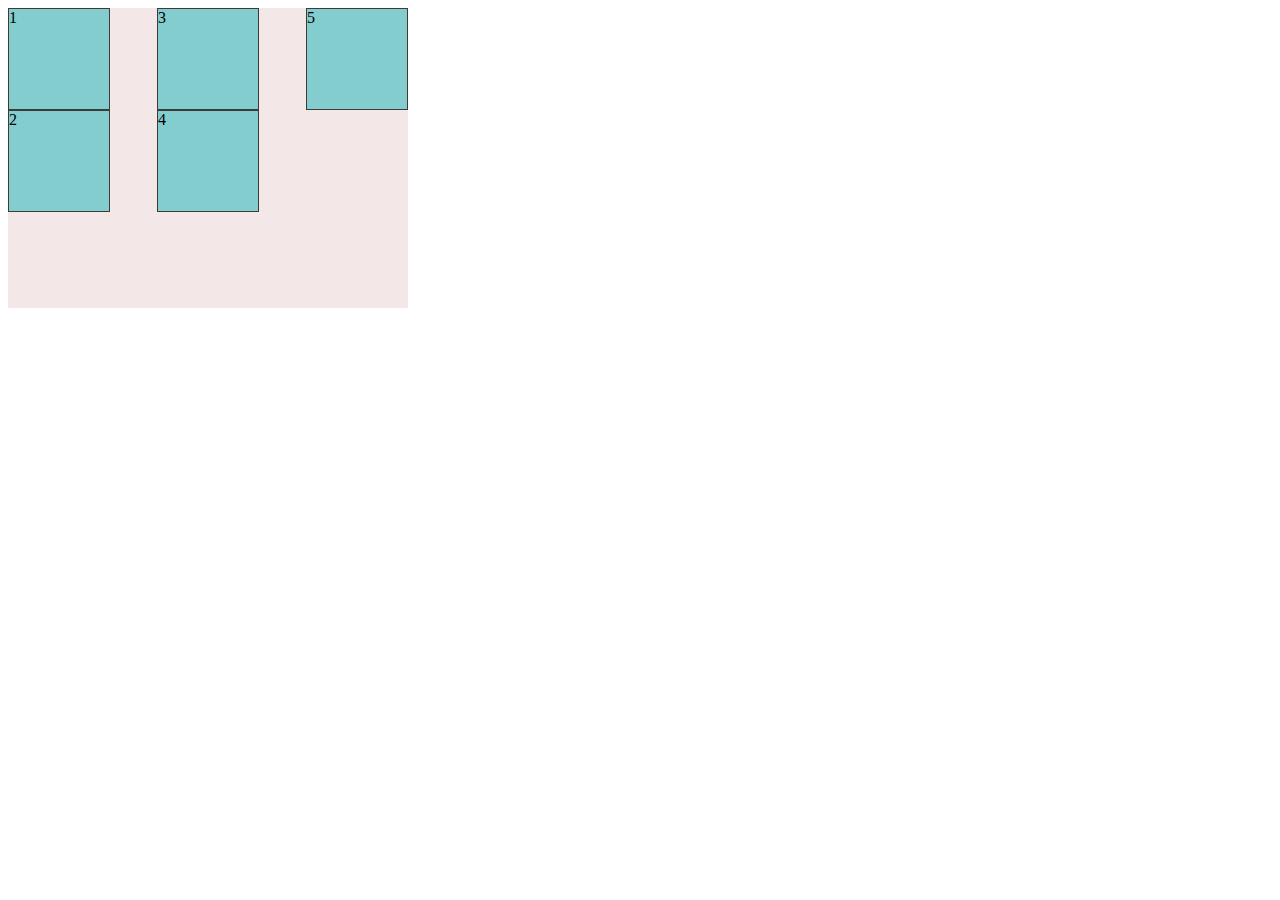
<file: public/test.html>
<!DOCTYPE html>
<html lang="en">

<head>
    <meta charset="UTF-8">
    <meta name="viewport" content="width=device-width, initial-scale=1.0">
    <meta http-equiv="X-UA-Compatible" content="ie=edge">
    <style>
        .header {
            width: 400px;
            height: 300px;
            display: flex;
            flex-direction: column;
            flex-wrap: wrap;
            /* justify-content: space-evenly; */
            align-content: space-between;
            background: rgb(243, 231, 231);
        }

        .box {
            border: 1px solid rgb(61, 58, 58);
            background: rgb(132, 205, 207);

            width: 100px;
            height: 100px;
        }
    </style>
    <title>Document</title>
</head>

<body>
    <div class="header">
        <div class="box">1</div>
        <div class="box">2</div>
        <div class="box">3</div>
        <div class="box">4</div>
        <div class="box">5</div>
        <!-- <div class="box">6</div>
        <div class="box">7</div>
        <div class="box">8</div>
        <div class="box">9</div> -->
    </div>
</body>

</html>
</file>
<file: public/css/index.css>
body,
li,
ul,
ol,
div {
  padding: 0px;
  margin: 0px;
  list-style: none;
}

body {
  background: #f8fafc;
}

.bgcf {
  background: #fff;
  box-shadow: 0px 9px 18px #bbb;
}

a {
  color: #4d555d;
  text-decoration: none;
}

a:link {
  text-decoration: none;
}

a:hover {
  color: #07111b;
  text-decoration: none;
}

* {
  box-sizing: border-box;
}

.col-1 {
  width: 8.33%;
}

.col-2 {
  width: 16.66%;
}

.col-3 {
  width: 25%;
}

.col-4 {
  width: 33.33%;
}

.col-5 {
  width: 41.66%;
}

.col-6 {
  width: 50%;
}

.col-7 {
  width: 58.33%;
}

.col-8 {
  width: 66.66%;
}

.col-9 {
  width: 75%;
}

.col-10 {
  width: 83.33%;
}

.col-11 {
  width: 91.66%;
}

.col-12 {
  width: 100%;
}

.clear:after {
  content: '';
  display: block;
  height: 0;
  clear: both;
  visibility: hidden;
}

[class*="col-"] {
  float: left;
  padding: 15px;
  border: 1px solid red;
}

.row:after {
  content: "";
  clear: both;
  display: block;
}

.mt10 {
  margin-top: 10px;
}

.mt10 {
  margin-top: 10px;
}

.mt30 {
  margin-top: 30px;
}

.mt40 {
  margin-top: 40px;
}

.mt50 {
  margin-top: 50px;
}



/* 头部 */
#header {
  width: 100%;
  position: relative;
  background: #fff;
}

#header:before {
  content: "";
  display: table;
}

#header_list:before {
  content: "";
  display: table;
}

#header_top:before {
  content: "";
  display: table;
}

#header:after {
  content: "";
  clear: both;
}

#header_list:after {
  content: "";
  clear: both;
}

#header_top:after {
  content: "";
  clear: both;
}

.header_right a:hover {
  color: red;
}

.header_top {
  width: 1248px;
  position: sticky;
  top: 10px;
  height: 72px;
}

.logo {
  float: left;
  margin: 0 20px;
}

.logo a {
  display: block;
  width: 140px;
  height: 72px;
}

.logo a img {
  height: 72px;
}

#header_list li,
.header_right li,
.search_all {
  position: relative;
  float: left;
  line-height: 72px;
}

.search_all {
  margin-left: 10px;
}

.search_box {
  float: left;
  padding-right: 40px;
  margin: 12px 0px;
  height: 47px;
  border-bottom: 0.5px solid #adadad;
  line-height: 72px;
}

.search_box:after {
  content: "";
  clear: both;
}

.search_input {
  float: left;
  width: 140px;
  height: 46px;
  padding: 12px 0px;
  border: none;
  outline: none;
  font-size: 16px;
}

/* .search_box:focus .search_logo_box,
.search_logo {
  text-shadow: 0px 1px 5px;
} */
.search_logo_box {
  position: absolute;
  right: 0px;
  bottom: 25px;
  padding: 0 5px;
  width: 36px;
  height: 22px;
  border-radius: 18px;
  line-height: 22px;
  text-align: center;
}

.search_logo {
  width: 20px;
  height: 20px;
  /* font-size: 20px; */
  color: #757a7e;
  cursor: pointer;
}

#header_list li a {
  display: inline-block;
  height: 72px;
  color: #4d555d !important;
  padding: 0px 10px;
  font-size: 16px;
  text-align: center;
}

#header_list li a:hover {
  color: #07111b !important;
}

.new_logo {
  position: absolute;
  display: inline-block;
  top: 14px;
  left: 40px;
  width: 16px;
  height: 16px;
  background: url(../image/new.png) no-repeat 0 0;
}

.header_right {
  position: relative;
  float: right;
  right: -30px;
}

.header_right li a {
  display: inline-block;
  padding: 0 15px;
  font-size: 14px;
}

.red_sign {
  background: url(../image/redPacket.png) no-repeat 0 0;
  background-size: 15px;
  display: inline-block;
  width: 16px;
  height: 17px;
  position: absolute;
  top: 29px;
  left: -5px;
}

.shop_logo {
  margin-right: 8px;
}

.shop_car {
  padding: 18px;
  border: 0.5px solid #aaa;
  width: 104px;
  border-radius: 18px;
  height: 36px;
  line-height: 36px;
}

.shop_car:hover {
  background: #f8fafc;
}

/* body */
#body {
  display: flex;
  flex-direction: row;
  flex-wrap: wrap;
  justify-content: center;
  padding-top: 30px;
  width: 100%;
}

.big_banner {
  display: flex;
  flex-wrap: nowrap;
  width: 1152px;
  height: 444px;
  /* border: 1px solid #07111b; */
  border-radius: 6px;
  box-shadow: 0px 9px 22px #bbb;
}

.banner_left {
  border-top-left-radius: 6px;
  border-bottom-left-radius: 6px;
  display: flex;
  flex-wrap: wrap;
  width: 216px;
  height: 444px;
  padding-top: 12px;
  justify-content: flex-end;
  background: #2b333b;
}

.banner_li {
  position: relative;
  line-height: 60px;
  width: 216px;
  padding-left: 12px;
  height: 60px;
}

.daohang {
  display: block;
  padding: 0 12px;
  height: 60px;
  border-top-left-radius: 5px;
  border-bottom-left-radius: 5px;
  text-align: left;
  line-height: 60px;
  color: rgb(255, 255, 255, 0.6);
}

.banner_li i {
  position: absolute;
  right: 15px;
  top: 25px;
  color: #aaa;
  font-size: 12px;
  width: 5px;
  height: 5px;
}

.cate_li a:hover {
  color: red;
}

.daohang:hover {
  background: rgb(255, 255, 255, 0.3);
  color: #fff;
}

.cate {
  position: absolute;
  width: 768px;
  height: 444px;
  background: #fff;
  /* border: 1px solid #07111b; */
  z-index: 1;
  left: 214px;
  color: #07111b;
  display: none;
}

.cate1 {
  top: -13px;
  /* display: block; */
}

.cate2 {
  top: -73px;
}

.cate3 {
  top: -133px;
}

.cate4 {
  top: -193px;
}

.cate5 {
  top: -253px;
}

.cate6 {
  top: -313px;
}

.cate7 {
  top: -373px;
}

.daohang:hover+.cate {
  display: block;
}

.cate:hover {
  display: block;
}

.cate_top {
  height: 50%;
  width: 100%;
  position: relative;
  padding: 12px 48px 32px;
  color: #07111b;
}

.cate_top div {
  position: relative;
  top: 25px;
  height: 0px;
  margin: 10px 0;
  border: 0.5px solid #dedede;
}

.cate_top span {
  position: relative;
  top: -31px;
  padding-right: 15px;
  display: block;
  float: left;
  background: #fff;
  font-weight: 500px;
  color: red;
}

.cate_top ul {
  position: relative;
  top: -30px;
}

.cate_li:before {
  display: table;
}

.cate_li:after {
  clear: both;
}

.cate_li a {
  color: #4D555D;
  font-size: 14px;
  margin-bottom: 16px;
  margin-right: 25px;
  display: inline-block;
  line-height: 22px;
}

.cate_li li a:hover {
  color: #f01414;
}

.cate_bottom {
  height: 50%;
  width: 100%;
  position: relative;
  padding: 36px 0 0 48px;
  background: #F8FAFC;
  ;
}

.cate_bottom:after {
  content: '';
  clear: both;
}

.cate_bottom_list {
  float: left;
  /* background: #666; */
  width: 311px;
  height: 60px;
  margin-right: 48px;
  margin-bottom: 36px;
  line-height: normal;
}

.cate_bottom_list a {
  color: #07111b;
}

.cate_bottom_list img {
  height: 42px;
  width: 64px;
  border-radius: 5px;
}

.banner_img_box {
  float: left;
}

.comment_top {
  float: right;
  font-size: 12px;
  width: 231px;
  margin-left: 16px;
  overflow: hidden;
  white-space: nowrap;
  text-overflow: ellipsis;
}

.comment_bottom {
  float: left;
  font-size: 12px;
  width: 231px;
  margin-left: 16px;
  color: #2b333b;
}

.comment_bottom:hover .point {
  color: red;
}

/* banner轮播图 */
.banner_right {
  position: relative;
  width: 936px;
  height: 444px;
}

/* .banner_info{

} */
.banner_img {
  width: 936px;
  height: 316px;
  overflow: hidden;
  border-top-right-radius: 6px;
}

.banner_img img {
  width: 100%;
  height: 100%;
}

.banner_last {
  display: inline-block;
  width: 36px;
  height: 60px;
  text-align: center;
  line-height: 60px;
  position: absolute;
  left: 0px;
  top: 130px;
  cursor: pointer;
  border-top-right-radius: 8px;
  border-bottom-right-radius: 8px;
}

.banner_last:hover {
  color: #fff;
  background: rgb(0, 0, 0, 0.5);
}

.banner_next {
  display: inline-block;
  width: 36px;
  height: 60px;
  text-align: center;
  line-height: 60px;
  position: absolute;
  right: 0px;
  top: 130px;
  cursor: pointer;
  border-top-left-radius: 8px;
  border-bottom-left-radius: 8px;
}

.banner_next:hover {
  color: #fff;
  background: rgb(0, 0, 0, 0.5);
}

.banner_dots {
  position: absolute;
  bottom: 145px;
  right: 20px;
}

.dots {
  float: left;
  margin: 0.5px 3px;
  width: 10px;
  height: 10px;
  border-radius: 50%;
  border: 1px solid #aaa;
  background: #333;
  cursor: pointer;
}

.dots_white {
  border: 1px solid #2b333b;
  background: #fff;
}

/* banner底部扩展 */
.banner_bottom {
  height: 128px;
  padding: 0 18px;
  background: #fff;
}

.banner_bottom:before {
  content: "";
  width: 68px;
  height: 68px;
  background: url(../image/new-path.png);
  position: absolute;
  left: 0px;
}

.banner_bottom a {
  display: block;
  width: 20%;
  height: 128px;
  float: left;
  text-align: center;
  transition: all 0.5s;
  top: 20px;
}

.banner_bottom a:hover {
  transform: translate(0, -5px);
}

.path-2019 {
  display: inline-block;
  width: 36px;
  height: 36px;
  margin-top: 22px;
}

.web_img {
  background: url(../image/path-2019.png) no-repeat 0 0;
  background-size: 100%;
}

.java_img {
  background: url(../image/path-2019.png) no-repeat 0 -37px;
  background-size: 100%;
}

.python_img {
  background: url(../image/path-2019.png) no-repeat 0 -73px;
  background-size: 100%;
}

.android_img {
  background: url(../image/path-2019.png) no-repeat 0 -109px;
  background-size: 100%;
}

.php_img {
  background: url(../image/path-2019.png) no-repeat 0 -145px;
  background-size: 100%;
}

.desc {
  color: #93999f;
  margin-top: 2px;
  font-size: 12px;
  font-weight: 400;
}

.tit {
  color: #07111b;
  margin: 2px;
  font-weight: 600;
}

/* 正文 */
.content {
  width: 100%;
  padding: 36px 0 48px;
  position: relative;
  /* border: 1px solid #07111b; */
}

.content_list {
  width: 1152px;
  margin: auto;
  /* border: 1px solid #07111b; */

}

.list_top {
  display: flex;
  flex-direction: row;
  flex-wrap: nowrap;
  justify-content: center;
  /* line-height: 56px; */
}

h3 {
  margin: 0px;
  font-size: 20px;
  font-weight: 600;
  font-style: normal;
}

h3 b {
  margin: 0 1px;
}

.list_center {
  display: flex;
  align-items: center;
  color: #4D555D;

}

.list_left {
  width: 56px;
  height: 36px;
  margin-right: 20px;

  background-size: 100%;
}

.list_right {
  width: 56px;
  height: 36px;
  margin-left: 20px;
}

.left_logo1 {
  background: url(../image/icon.png) no-repeat 0px 0px;
  background-size: 100%;
}

.left_logo2 {
  background: url(../image/icon.png) no-repeat 0px -70px;
  background-size: 100%;
}

.left_logo3 {
  background: url(../image/icon.png) no-repeat 0px -145px;
  background-size: 100%;
}

.left_logo4 {
  background: url(../image/icon.png) no-repeat 0px -360px;
  background-size: 100%;
}

.left_logo5 {
  background: url(../image/icon.png) no-repeat 0px -435px;
  background-size: 100%;
}

.left_logo6 {
  background: url(../image/icon.png) no-repeat 0px -505px;
  background-size: 100%;
}

.right_logo1 {
  background: url(../image/icon.png) no-repeat 0px -35px;
  background-size: 100%;
}

.right_logo2 {
  background: url(../image/icon.png) no-repeat 0px -105px;
  background-size: 100%;
}

.right_logo3 {
  background: url(../image/icon.png) no-repeat 0px -180px;
  background-size: 100%;
}

.right_logo4 {
  background: url(../image/icon.png) no-repeat 0px -397px;
  background-size: 100%;
}

.right_logo5 {
  background: url(../image/icon.png) no-repeat 0px -472px;
  background-size: 100%;
}

.right_logo6 {
  background: url(../image/icon.png) no-repeat 0px -541px;
  background-size: 100%;
}

.list_info {
  display: flex;
  flex-wrap: wrap;
  justify-content: space-between;
  width: 100%;
  margin-top: 30px;
}

.lists_list {
  position: relative;
  width: 216px;
}

.listLists {
  width: 216px;
  height: 113px;
}

.small_list {
  height: 113px;
}

.lists_list img {
  width: 100%;
  height: 100%;
  border-radius: 8px;
}

.img_logo {
  position: absolute;
  width: 44px;
  height: 22px;
  border-radius: 15px;
  color: #fff;
  text-align: center;
  border: 2px solid #fff;
  top: 8px;
  left: -8px;
  font-size: 12px;
}

.is_hot {
  background: red;
}

.new_class {
  background: rgb(235, 191, 50);
}

.level_up {
  background: rgb(147, 7, 212);
}

.img_comment {
  position: absolute;
  left: 5px;
  top: 80px;
  font-size: 12px;
  font-weight: 300;
  color: #fff;
}

.img_comment1 {
  float: left;
  padding: 4px;
  background: rgba(27, 27, 27, 0.8);
  margin-right: 2px;
  border-radius: 4px;
}

.img_comment2 {
  float: left;
  padding: 4px;
  background: rgba(27, 27, 27, 0.8);
  border-radius: 4px;
}

.img_up {
  position: absolute;
  background: url(../image/newimg.jpg) no-repeat 0px 0px;
  width: 216px;
  height: 113px;
  top: 0px;
  border-radius: 8px;
  z-index: 3;
  background-size: cover;
  transition: all .3s;
}

.img_mid {
  position: absolute;
  top: 4px;
  left: 4px;
  background: url(../image/newimg.jpg) no-repeat 0px 0px;
  width: 208px;
  height: 113px;
  border-radius: 8px;
  z-index: 2;
  background-size: cover;
  opacity: 0.4;
  transition: all .3s;

}

.img_down {
  position: absolute;
  top: 8px;
  left: 8px;
  background: url(../image/newimg.jpg) no-repeat 0px 0px;
  width: 200px;
  height: 113px;
  border-radius: 8px;
  z-index: 1;
  background-size: cover;
  opacity: 0.2;
  transition: all .3s;
}

.lists_list:hover .img_up {
  top: -10px;
  width: 216px;
  left: 0px;
}

.lists_list:hover .img_mid {
  top: 0px;
  width: 200px;
  left: 8px;
}

.lists_list:hover .img_down {
  top: 10px;
  left: 16px;
  width: 184px;
}

.img_infos {
  padding: 8px;
}

.lists_list:hover .img_title {
  color: red;
}

.img_title {
  line-height: 24px;
  height: 46px;
  font-size: 16px;
  overflow: hidden;
  text-overflow: ellipsis;
  display: -webkit-box;
  -webkit-line-clamp: 2;
  -webkit-box-orient: vertical;
}

.img_grade {
  line-height: 24px;
  font-size: 12px;
  margin-top: 15px;
  color: #757a7e;
}

.img_grade span {
  display: inline-block;
  margin-right: 10px;
}

.xing {
  color: rgb(212, 226, 12);
  font-size: 12px;
}

.usernum {
  font-size: 14px;
}

.img_price {
  font-size: 12px;
  font-weight: 700;
}

.Advertisement {
  float: left;
  margin-bottom: 36px;
}

.Advertisement a {
  display: inline-block;
  width: 567px;
  height: 108px;
  padding: 30px 0;
  border-radius: 8px;
  text-align: center;
  line-height: 28px;
  color: #fff;
}

.Advertisement a h3 {
  font-weight: 600;
}

.Advertisement a p {
  font-size: 13px;
}

.Advertisement_left {
  margin-right: 9px;
  background: url(../image/Advertisement.jpg) no-repeat 0px 0px;
}

.Advertisement_right {
  margin-left: 9px;
  background: url(../image/Advertisement2.jpg) no-repeat 0px 0px;
}

.right_link {
  position: fixed;
  right: 0px;
  top: 30%;
  padding: 0 15px;
  background: #fff;
  line-height: 15px;
  box-shadow: 1px 1px 10px #abb3bb;
}

.right_link a {
  display: block;
  width: 26px;
  height: 55px;
  text-align: center;
  padding: 16px 0px;
  font-size: 12px;
  border-bottom: 1px solid #edf1f2;
}

.right_link a span {
  display: none;
}

.right_link a:hover span {
  display: block;
}

.right_link a:hover i {
  display: none;
}

/* .right_link a span {
  font-size: 12px;
} */
.red_bag {
  display: block;
  width: 26px;
  height: 26px;
  background: url(../image/redPacket.png) no-repeat 3px 3px;
  background-size: 70%;
}

.color_grey {
  color: rgb(170, 165, 165)
}

.color_green {
  color: rgba(0, 180, 60, 0.6);
}

.color_blue {
  color: rgba(0, 140, 200, 0.6);
}

.color_white {
  color: #fff;
}

.hidden {
  display: none;
}

/* 底部瀑布流 */
.Waterfall {
  /* padding-top: 30px; */
  width: 100%;
}

.Waterfall_flow {
  margin: auto;
  width: 1152px;
}

.flow_list {
  display: flex;
  flex-wrap: nowrap;
  justify-content: space-between;
}

.flow {
  width: 33%;
  display: flex;
  flex-direction: column;
}

.flowLists {
  padding: 24px 32px 32px 32px;
  background: #fff;
  margin-right: 15px;
  border-radius: 10px;
  margin-bottom: 15px;
}

.flow_title {
  display: inline-block;
  color: #fff;
  background: rgba(0, 180, 60, 0.6);
  text-align: center;
  margin-bottom: 8px;
  line-height: 24px;
  padding: 0 12px;
  border-radius: 8px;
  font-size: 12px;
}

.flow_titles {
  display: inline-block;
  text-align: center;
  margin-bottom: 8px;
  line-height: 24px;
  /* padding: 0 12px; */
  border-radius: 8px;
  font-size: 12px;
}

.flow_info {
  display: block;
  float: left;
  width: 225px;
  color: rgba(0, 180, 60, 0.6);
  font-size: 16px;
}

.flow_infos {
  display: block;
  float: left;
  width: 225px;
  font-size: 16px;
}

.r {
  float: right;
}

.l {
  float: left;
}

.flow_lines {
  font-size: 12px;
}

.flow_lines span {
  margin-right: 20px;
  color: #93999F;
  line-height: 24px;
}

.flow_lines a:hover {
  color: #008CC8;
}

.lines_answered {
  color: #4D555D;
}

.flow_msg {
  margin-top: 20px;
  color: #4D555D;
  line-height: 24px;
  font-size: 12px;
  font-weight: 400;
}

.topic {
  margin-bottom: 5px;
}

.flow_top {
  margin: 40px auto;
}

.tooic_title {
  font-size: 14px;
  float: left;
  width: 222px;
  line-height: 24px;
}

.medium_logo {
  /* display: block;
  top: 10px;
  left: 5px; */
  font-size: 22px;
}

.flow_bottom {
  font-size: 12px;
  color: rgba(0, 180, 60, 0.6);
  float: right;
}

.flow_bottom:hover {
  color: #00B43C;
}

.flow_line {
  position: relative;
  height: 1px;
  margin: 24px 0;
  background-color: #D9DDE1;
  font-weight: 400;
}

.flow_line span {
  position: absolute;
  font-size: 12px;
  background: #fff;
  padding-right: 12px;
  color: #93999F;
  line-height: 16px;
  top: -8px;
  left: 0px;
}

.flow_list img {
  width: 72px;
  height: 72px;
  float: right;
}


/* 底部讲师 */
.bottom_user {
  background: #f3f5f7 url(../image/eliteTbg.jpg) no-repeat center center;
  height: 408px;
  width: 100%;
  background-size: cover;
}

.user_list {
  width: 1152px;
  margin: 0 auto;
}

.users a {
  display: block;
  margin-right: 14px;
  text-align: center;
  width: 216px;
  height: 248px;
  background: rgba(255, 255, 255, 0.8);
  box-shadow: 0 4px 8px 0 rgba(7, 17, 27, 0.05);
  border-radius: 10px;
}

.users_a:hover .user_work {
  display: none;
}

.users_a:hover .user_name {
  display: none;
}

.users_a:hover img {
  width: 50px;
  height: 50px;
}

.users_a:hover {
  background: #fff;
}

.users_a:hover .user_info {
  height: 66%;
}

.users img {
  border-radius: 50%;
  position: relative;
  top: -10px;
  width: 96px;
  height: 96px;
  transition: all .3s;
}

.user_name {
  display: block;
  padding: 0 10px;
  /* margin-top: 92px; */
  font-size: 16px;
  font-weight: 700;
  color: black;
  transition: all .3s;
}

.user_work {
  display: block;
  font-size: 13px;
  margin-bottom: 10px;
  transition: all .3s;
}

.user_info {
  display: block;
  text-align: justify;
  word-break: break-all;
  padding: 0 36px;
  height: 72px;
  color: #4D555D;
  font-size: 12px;
  line-height: 24px;
  overflow: hidden;
  transition: all .3s;
}

/* 吊炸天明星 */
.star {
  width: 100%;
  background: #fff;
}

.bottom_star {
  width: 1152px;
  margin: 0 auto;

}

.star_list {
  width: 544px;
  margin: 38px auto 48px;
}

.star_list dd {
  width: 136px;
  position: relative;
}

.star_list div {
  width: 56px;
  height: 56px;
  margin: 0 auto;
  text-align: center;
}

.star_list img {
  width: 100%;
  height: 100%;
  border-radius: 50%;
}

.photos {
  display: block;
  width: 26px;
  height: 18px;
  position: absolute;
  left: 55px;
  top: -16px;
}

.photo_logo1 {
  background: url(../image/champion.png) no-repeat 0px 0px;
  background-size: 100%;
}

.photo_logo2 {
  background: url(../image/champion.png) no-repeat 0px -18px;
  background-size: 100%;
}

.photo_logo3 {
  background: url(../image/champion.png) no-repeat 0px -36px;
  background-size: 100%;
}

.photo_logo4 {
  background: url(../image/champion.png) no-repeat 0px -54px;
  background-size: 100%;
}

.user_nick {
  margin: 5px 0 0 0;
  text-align: center;
  font-size: 16px;
}

.user_class {
  text-align: center;
  font-size: 12px;
}

.small_star {
  width: 888px;
  margin: 0 auto;
}

.small_star dd {
  position: relative;
  margin: 0 28px 24px 0;
  border: 2px solid #fff;
  border-radius: 50%;
  cursor: pointer;
}

.small_star img {
  width: 48px;
  height: 48px;
  border-radius: 50%;
}

.prompt {
  position: absolute;
  top: -108px;
  left: -70px;
  text-align: center;
  color: #fff;
  background: rgb(17, 208, 233);
  border-radius: 15px;
  width: 202px;
  height: 90px;
  padding: 5px;
  display: none;
  z-index: 2;
}

.small_star dd:hover .prompt {
  display: block;
}

.small_star dd:hover {
  border: 2px solid rgb(17, 208, 233);
}

.prompt_title {
  line-height: 16px;
  font-size: 12px;
}

.prompt_nick {
  line-height: 24px;
  font-size: 14px;
}

.prompt_do {
  font-size: 12px;
}

.prompt_point {
  color: rgb(17, 208, 233);
  position: absolute;
  left: 85px;
  top: 60px;
  font-size: 40px;
  z-index: -1;
}

/* 底部 */
#footer {
  padding: 36px 0px;
}

.footer {
  width: 1152px;
  position: relative;
  margin: auto;
}

.foot_link a {
  margin: 0 10px;
}

.foot_ownership p {
  padding-left: 10px;
  font-size: 12px;
}

.foot_right {
  position: absolute;
  right: 0;
  width: auto;
}

.foot_contact {
  margin-right: 20px;
  text-align: center;
}

.contact_logo1 {
  display: inline-block;
  width: 32px;
  height: 32px;
  background: url(../image/idx-btm.png) no-repeat -52px -221px;
  margin: auto;
}

.contact_logo1:hover {
  background: url(../image/idx-btm.png) no-repeat -52px -262px;
}

.contact_logo1:hover i {
  display: block;
}

.contact_logo2 {
  display: inline-block;
  width: 32px;
  height: 32px;
  background: url(../image/idx-btm.png) no-repeat 0px -221px;
  margin: auto;
}

.contact_logo2:hover {
  background: url(../image/idx-btm.png) no-repeat 0px -262px;
}

.contact_img {
  width: 163px;
  height: 212px;
  position: absolute;
  left: -55px;
  bottom: 75px;
  background: url(../image/elevator.png) no-repeat 0px 0px;
  display: none;
}
</file>
